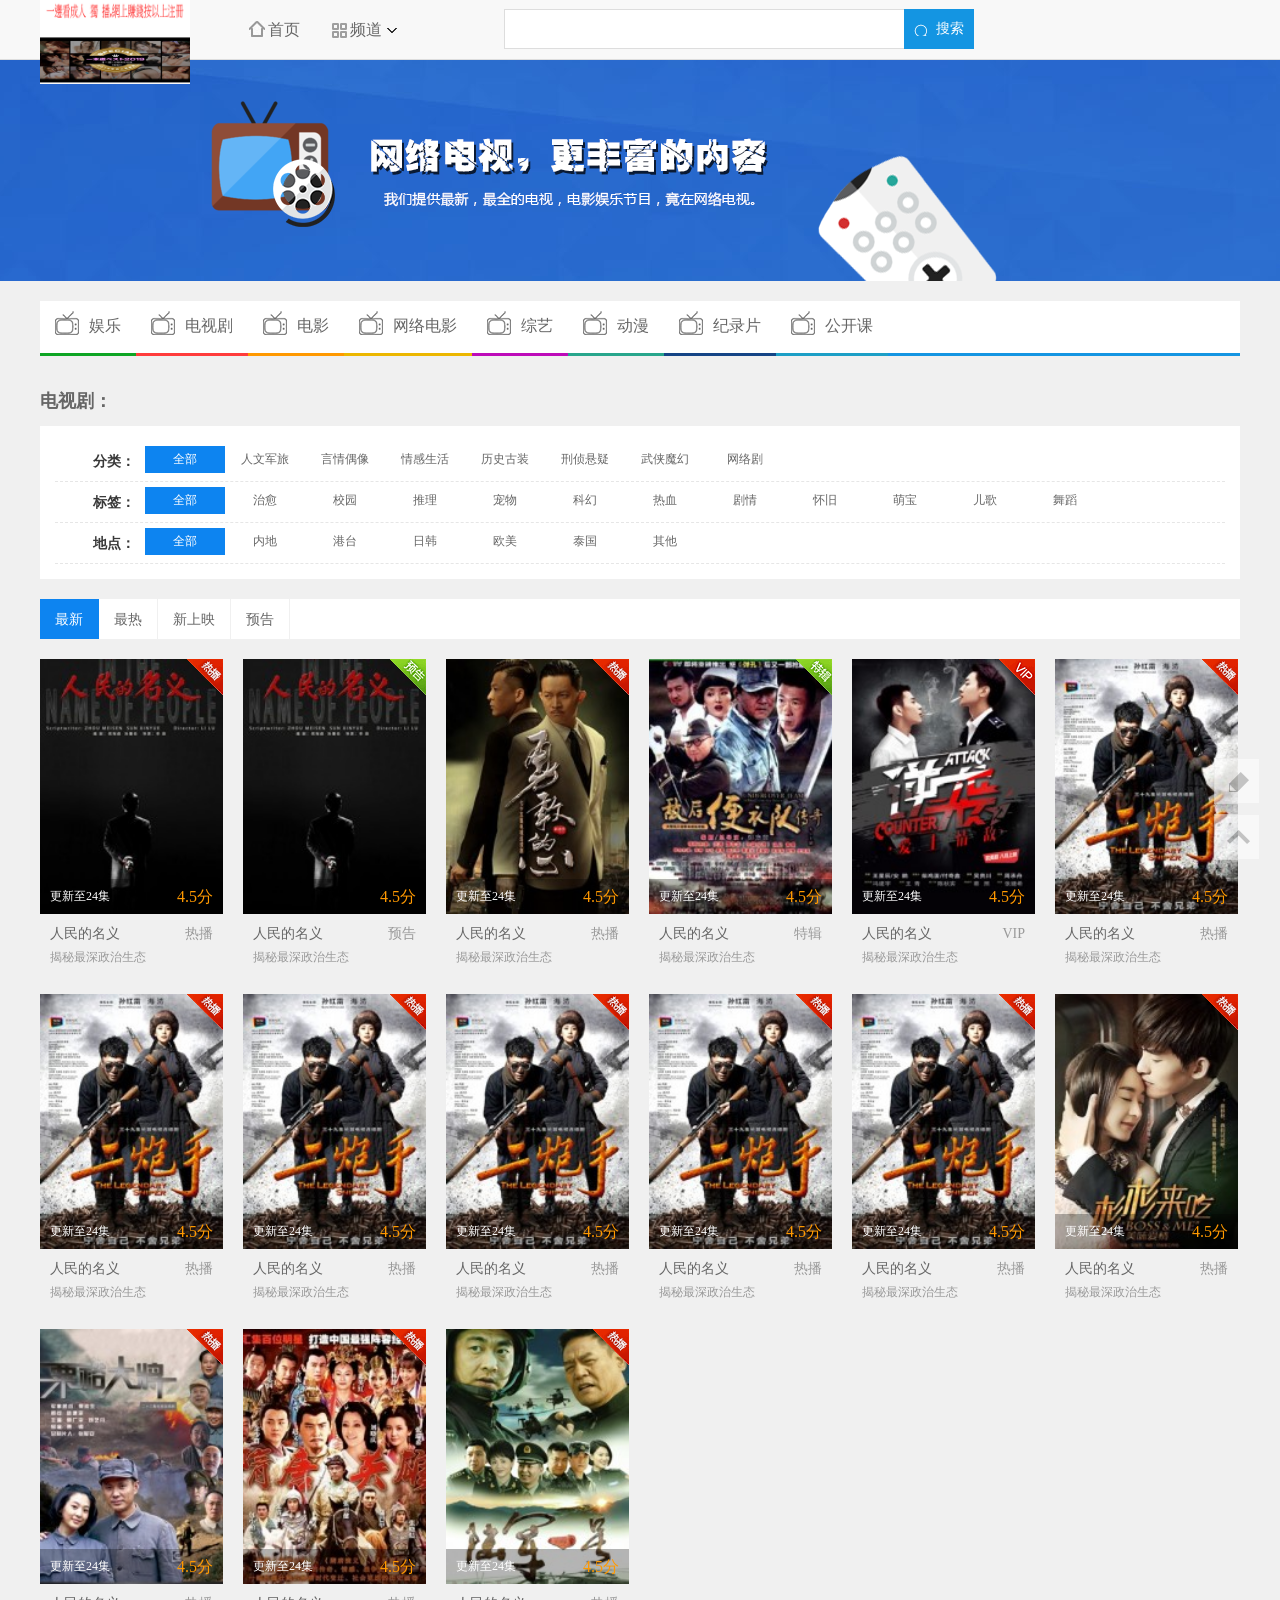
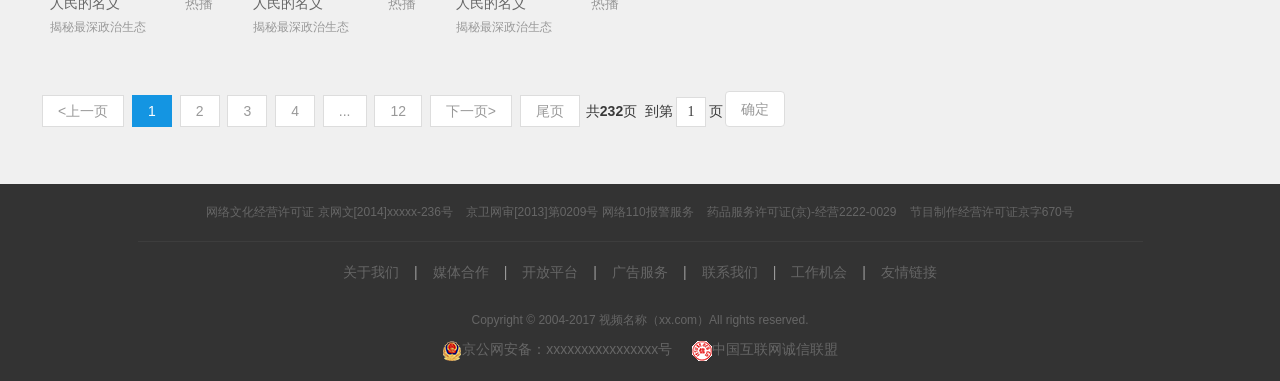
<file: list_page.html>
<!DOCTYPE html PUBLIC "-//W3C//DTD XHTML 1.0 Transitional//EN" "http://www.w3.org/TR/xhtml1/DTD/xhtml1-transitional.dtd">
<html xmlns="http://www.w3.org/1999/xhtml">
<head>
<meta http-equiv="Content-Type" content="text/html; charset=utf-8" />
<meta name="viewport" content="width=device-width, initial-scale=1">
<link href="css/bootstrap.css" rel="stylesheet" type="text/css" />
<link href="css/common.css" rel="stylesheet" type="text/css" />
<script src="js/jquery-1.9.1.min.js" type="text/javascript"></script>
<script src="js/jquery.SuperSlide.2.1.1.js" type="text/javascript"></script>
<script src="js/bootstrap.min.js" type="text/javascript"></script>
<script src="js/common.js" type="text/javascript"></script>
<title>列表页</title>
</head>

<body class="background_color ">
<div id="header_top">
<div class="page_header">
 <div class="header_style">
  <div class="clearfix">
    <a href="#" class="logo_style"><img src="images/logo.png"  width="150px"/></a>
    <ul class="nav_list">
     <li class="nav_link"><a href="#" class="Channel_name"><i class="i icon_home"></i>首页</a></li>
     <li class="nav_link Channel_link">
     <a href="javascript:" class="Channel_name"><i class="i icon_nav"></i>频道<i class="i i_arw2"></i></a>
     <div class="Channel_nav_list">
        <ul class=" clearfix">
   <li class="Channel_color"><a href="#" ><i class="icon_TV"></i>娱乐</a></li>
   <li class="Channel_color split_line"><a href="#" ><i class="icon_TV"></i>电视剧</a></li>
   <li class="Channel_color split_line"><a href="#"><i class="icon_TV"></i>电影</a></li>
   <li class="Channel_color split_line"><a href="#" ><i class="icon_TV"></i>网络电影</a></li>
   <li class="Channel_color split_line"><a href="#" ><i class="icon_TV"></i>综艺</a></li>
   <li class="Channel_color split_line"><a href="#" ><i class="icon_TV"></i>动漫</a></li>
   <li class="Channel_color split_line"><a href="#" ><i class="icon_TV"></i>纪录片</a></li>
   <li class="Channel_color split_line"><a href="#" ><i class="icon_TV"></i>公开课</a></li>
   <li class="Channel_color split_line"><a href="#" ><i class="icon_TV"></i>公开课</a></li>
   <li class="Channel_color split_line"><a href="#" ><i class="icon_TV"></i>公开课</a></li>
  </ul>
     </div>
     </li>
    </ul>
    <div class="search_style">
      <input name="" type="text"  class="search"/><button name="" type="button" class="button_submit" onclick="submit_btn()"><i class="icon_search"></i>搜索</button>
   </div>
  </div>
 </div>
</div>
<!--图片-->
<div style=" background:url(images/bg_b1.png) center repeat; height:221px;"></div>
</div>
<!---->
<div class="page_style">
<div class=" clearfix">
<!--栏目-->
 <div class="home_Column_style">
 <div class="Column_list clearfix navigation_list">
  <ul class="">
   <li class="Channel_name1"><a href="#"><i class="icon_TV"></i>娱乐</a></li>
   <li class="Channel_name2"><a href="#"><i class="icon_TV"></i>电视剧</a></li>
   <li class="Channel_name3"><a href="#"><i class="icon_TV"></i>电影</a></li>
   <li class="Channel_name4"><a href="#"><i class="icon_TV"></i>网络电影</a></li>
   <li class="Channel_name5"><a href="#"><i class="icon_TV"></i>综艺</a></li>
   <li class="Channel_name6"><a href="#"><i class="icon_TV"></i>动漫</a></li>
   <li class="Channel_name7"><a href="#"><i class="icon_TV"></i>纪录片</a></li>
   <li class="Channel_name8"><a href="#"><i class="icon_TV"></i>公开课</a></li>
  </ul>
  </div>
  <!--栏目-->
  <div class="Column_list navigation" style="display: none;">
  <a href="#" class="w_logo"><img src="images/logo.png" width="100%"></a>
   <div class="navigatio_name">
     <a href="javascript:" class="mouse-enter"><i class="icon_navigatio"></i>导航</a>
     <div class="navigatio_nav">
     <ul class=" clearfix">
   <li class="Channel_name1"><a href="#"><i class="icon_TV"></i>娱乐</a></li>
   <li class="Channel_name2"><a href="#"><i class="icon_TV"></i>电视剧</a></li>
   <li class="Channel_name3"><a href="#"><i class="icon_TV"></i>电影</a></li>
   <li class="Channel_name4"><a href="#"><i class="icon_TV"></i>网络电影</a></li>
   <li class="Channel_name5"><a href="#"><i class="icon_TV"></i>综艺</a></li>
   <li class="Channel_name6"><a href="#"><i class="icon_TV"></i>动漫</a></li>
   <li class="Channel_name7"><a href="#"><i class="icon_TV"></i>纪录片</a></li>
   <li class="Channel_name5"><a href="#"><i class="icon_TV"></i>公开课</a></li>
   <li class="Channel_name8"><a href="#"><i class="icon_TV"></i>公开课</a></li>
   <li class="Channel_name3"><a href="#"><i class="icon_TV"></i>公开课</a></li>
  </ul>
     </div>
     
   </div>
   <div class="Video_search">
     <input name="" type="text" class="search"><button name="" type="button" class=" btn-success button_submit"><i class="icon_search"></i>搜索</button>
  </div>
  </div>
 </div>
</div>
<!--筛选-->
<div class="filter_style">
 <div class="selectNumberScreen">
 <div class="hasBeenSelected">
		<dl>
			<dt>电视剧：</dt>
			<dd style="display:none" class="clearDd">
				<div class="clearList"></div>
				<div style="display:none;" class="eliminateCriteria">清除筛选条件</div>
			</dd>
		</dl>
	</div>
	<div id="selectList" class="screenBox screenBackground">
     <dl class="listIndex" attr="terminal_brand_s">
      <dt class="l_f">分类：</dt>
      <dd><a href="javascript:void(0)" values2="" values1="" attrval="全部" class="selected">全部</a>
      <a href="javascript:void(0)" values2="" values1="" attrval="人文军旅">人文军旅</a>
      <a href="javascript:void(0)" values2="" values1="" attrval="言情偶像">言情偶像</a>
      <a href="javascript:void(0)" values2="" values1="" attrval="情感生活">情感生活</a>
      <a href="javascript:void(0)" values2="" values1="" attrval="历史古装">历史古装</a>
      <a href="javascript:void(0)" values2="" values1="" attrval="刑侦悬疑">刑侦悬疑</a>
      <a href="javascript:void(0)" values2="" values1="" attrval="武侠魔幻">武侠魔幻</a>
      <a href="javascript:void(0)" values2="" values1="" attrval="网络剧">网络剧</a></dd>
     </dl>
     <dl class="listIndex" attr="terminal_os_s">
	   <dt class="l_f">标签：</dt>
	  <dd>
      <a href="javascript:void(0)" values2="" values1="" attrval="全部" class="selected">全部</a>
      <a href="javascript:void(0)" values2="" values1="" attrval="治愈">治愈</a> 
      <a href="javascript:void(0)" values2="" values1="" attrval="校园">校园</a> 
      <a href="javascript:void(0)" values2="" values1="" attrval="推理">推理</a>
      <a href="javascript:void(0)" values2="" values1="" attrval="宠物">宠物</a>
      <a href="javascript:void(0)" values2="" values1="" attrval="科幻">科幻</a>
      <a href="javascript:void(0)" values2="" values1="" attrval="热血">热血</a>
      <a href="javascript:void(0)" values2="" values1="" attrval="剧情">剧情</a>
      <a href="javascript:void(0)" values2="" values1="" attrval="怀旧">怀旧</a>
      <a href="javascript:void(0)" values2="" values1="" attrval="萌宝">萌宝</a>
      <a href="javascript:void(0)" values2="" values1="" attrval="儿歌">儿歌</a>
      <a href="javascript:void(0)" values2="" values1="" attrval="舞蹈">舞蹈</a>
     </dd>
	</dl>
    <dl class="listIndex" attr="terminal_os_s">
			<dt class="l_f">地点：</dt>
			<dd>
            <a href="javascript:void(0)" values2="" values1="" attrval="全部" class="selected">全部</a>
            <a href="javascript:void(0)" values2="" values1="" attrval="内地">内地</a>
            <a href="javascript:void(0)" values2="" values1="" attrval="港台">港台</a>
            <a href="javascript:void(0)" values2="" values1="" attrval="日韩">日韩</a>
            <a href="javascript:void(0)" values2="" values1="" attrval="日韩">欧美</a>
            <a href="javascript:void(0)" values2="" values1="" attrval="日韩">泰国</a>
            <a href="javascript:void(0)" values2="" values1="" attrval="日韩">其他</a>
			</dd>
		</dl>
   </div> 
 </div>
 <!---->
 <div class="container_style ">
 <div class="tab_box" id="sort_btn_wrap">
  <a href="javascript:" class="hover">最新</a>
  <a href="javascript:">最热</a>
  <a href="javascript:">新上映</a>
  <a href="javascript:">预告</a>
  </div>
 </div>
</div>
<!--列表展示-->
<div class="movielist" id="movie_list">
  <ul class="clearfix">
    <li class="movie_theme">
     <i class="icon_b rb_ico"></i>
    <a href="select.html" class="movie_img">
     <img src="video/d1.jpg"  width="183px;"/>
     <span class="v_title">
      <em>更新至24集</em><i class="fraction">4.5分</i>
     </span>
    </a>
    <div class="movie_title">
      <p class="movie_name"><a href="#" class="name">人民的名义</a><span class="status">热播</span></p>
      <p class="Description">揭秘最深政治生态</p>
     </div>
    </li>
     <li class="movie_theme">
     <i class="icon_b yg_ico"></i>
    <a href="select.html" class="movie_img">
     <img src="video/d1.jpg"  width="183px;"/>
     <span class="v_title">
      <em></em><i class="fraction">4.5分</i>
     </span>
    </a>
    <div class="movie_title">
      <p class="movie_name"><a href="#" class="name">人民的名义</a><span class="status">预告</span></p>
      <p class="Description">揭秘最深政治生态</p>
     </div>
    </li>
     <li class="movie_theme">
     <i class="icon_b rb_ico"></i>
    <a href="#" class="movie_img">
     <img src="video/d5.jpg"  width="183px;"/>
     <span class="v_title">
      <em>更新至24集</em><i class="fraction">4.5分</i>
     </span>
    </a>
    <div class="movie_title">
      <p class="movie_name"><a href="#" class="name">人民的名义</a><span class="status">热播</span></p>
      <p class="Description">揭秘最深政治生态</p>
     </div>
    </li>
     <li class="movie_theme">
     <i class="icon_b tj_ico"></i>
    <a href="#" class="movie_img">
     <img src="video/d2.jpg"  width="183px;"/>
     <span class="v_title">
      <em>更新至24集</em><i class="fraction">4.5分</i>
     </span>
    </a>
    <div class="movie_title">
      <p class="movie_name"><a href="#" class="name">人民的名义</a><span class="status">特辑</span></p>
      <p class="Description">揭秘最深政治生态</p>
     </div>
    </li>
     <li class="movie_theme">
     <i class="icon_b vip_ico"></i>
    <a href="#" class="movie_img">
     <img src="video/d3.jpg"  width="183px;"/>
     <span class="v_title">
      <em>更新至24集</em><i class="fraction">4.5分</i>
     </span>
    </a>
    <div class="movie_title">
      <p class="movie_name"><a href="#" class="name">人民的名义</a><span class="status">VIP</span></p>
      <p class="Description">揭秘最深政治生态</p>
     </div>
    </li>
     <li class="movie_theme">
     <i class="icon_b rb_ico"></i>
    <a href="#" class="movie_img">
     <img src="video/d4.jpg"  width="183px;"/>
     <span class="v_title">
      <em>更新至24集</em><i class="fraction">4.5分</i>
     </span>
    </a>
    <div class="movie_title">
      <p class="movie_name"><a href="#" class="name">人民的名义</a><span class="status">热播</span></p>
      <p class="Description">揭秘最深政治生态</p>
     </div>
    </li>
     </li>
     <li class="movie_theme">
     <i class="icon_b rb_ico"></i>
    <a href="#" class="movie_img">
     <img src="video/d4.jpg"  width="183px;"/>
     <span class="v_title">
      <em>更新至24集</em><i class="fraction">4.5分</i>
     </span>
    </a>
    <div class="movie_title">
      <p class="movie_name"><a href="#" class="name">人民的名义</a><span class="status">热播</span></p>
      <p class="Description">揭秘最深政治生态</p>
     </div>
    </li>
     </li>
     <li class="movie_theme">
     <i class="icon_b rb_ico"></i>
    <a href="#" class="movie_img">
     <img src="video/d4.jpg"  width="183px;"/>
     <span class="v_title">
      <em>更新至24集</em><i class="fraction">4.5分</i>
     </span>
    </a>
    <div class="movie_title">
      <p class="movie_name"><a href="#" class="name">人民的名义</a><span class="status">热播</span></p>
      <p class="Description">揭秘最深政治生态</p>
     </div>
    </li>
     </li>
     <li class="movie_theme">
     <i class="icon_b rb_ico"></i>
    <a href="#" class="movie_img">
     <img src="video/d4.jpg"  width="183px;"/>
     <span class="v_title">
      <em>更新至24集</em><i class="fraction">4.5分</i>
     </span>
    </a>
    <div class="movie_title">
      <p class="movie_name"><a href="#" class="name">人民的名义</a><span class="status">热播</span></p>
      <p class="Description">揭秘最深政治生态</p>
     </div>
    </li>
     </li>
     <li class="movie_theme">
     <i class="icon_b rb_ico"></i>
    <a href="#" class="movie_img">
     <img src="video/d4.jpg"  width="183px;"/>
     <span class="v_title">
      <em>更新至24集</em><i class="fraction">4.5分</i>
     </span>
    </a>
    <div class="movie_title">
      <p class="movie_name"><a href="#" class="name">人民的名义</a><span class="status">热播</span></p>
      <p class="Description">揭秘最深政治生态</p>
     </div>
    </li>
     </li>
     <li class="movie_theme">
     <i class="icon_b rb_ico"></i>
    <a href="#" class="movie_img">
     <img src="video/d4.jpg"  width="183px;"/>
     <span class="v_title">
      <em>更新至24集</em><i class="fraction">4.5分</i>
     </span>
    </a>
    <div class="movie_title">
      <p class="movie_name"><a href="#" class="name">人民的名义</a><span class="status">热播</span></p>
      <p class="Description">揭秘最深政治生态</p>
     </div>
    </li>
     </li>
     <li class="movie_theme">
     <i class="icon_b rb_ico"></i>
    <a href="#" class="movie_img">
     <img src="video/d9.jpg"  width="183px;"/>
     <span class="v_title">
      <em>更新至24集</em><i class="fraction">4.5分</i>
     </span>
    </a>
    <div class="movie_title">
      <p class="movie_name"><a href="#" class="name">人民的名义</a><span class="status">热播</span></p>
      <p class="Description">揭秘最深政治生态</p>
     </div>
    </li>
     </li>
     <li class="movie_theme">
     <i class="icon_b rb_ico"></i>
    <a href="#" class="movie_img">
     <img src="video/d8.jpg"  width="183px;"/>
     <span class="v_title">
      <em>更新至24集</em><i class="fraction">4.5分</i>
     </span>
    </a>
    <div class="movie_title">
      <p class="movie_name"><a href="#" class="name">人民的名义</a><span class="status">热播</span></p>
      <p class="Description">揭秘最深政治生态</p>
     </div>
    </li>
     </li>
     <li class="movie_theme">
     <i class="icon_b rb_ico"></i>
    <a href="#" class="movie_img">
     <img src="video/d7.jpg"  width="183px;"/>
     <span class="v_title">
      <em>更新至24集</em><i class="fraction">4.5分</i>
     </span>
    </a>
    <div class="movie_title">
      <p class="movie_name"><a href="#" class="name">人民的名义</a><span class="status">热播</span></p>
      <p class="Description">揭秘最深政治生态</p>
     </div>
    </li>
     </li>
     <li class="movie_theme">
     <i class="icon_b rb_ico"></i>
    <a href="#" class="movie_img">
     <img src="video/d6.jpg"  width="183px;"/>
     <span class="v_title">
      <em>更新至24集</em><i class="fraction">4.5分</i>
     </span>
    </a>
    <div class="movie_title">
      <p class="movie_name"><a href="#" class="name">人民的名义</a><span class="status">热播</span></p>
      <p class="Description">揭秘最深政治生态</p>
     </div>
    </li>
  </ul>
  <!--分页样式-->
   <div class="Paging">
     <a href="#" class="pn-prev disabled">&lt;上一页</a>
	 <a href="#" class="on">1</a>
	 <a href="#">2</a>
	 <a href="#">3</a>
	 <a href="#">4</a>
     <a href="#">...</a>
     <a href="#">12</a>
	 <a href="#">下一页&gt;</a>
	 <a href="#">尾页</a>
	<span class="p-skip"><em>共<b>232</b>页&nbsp;&nbsp;到第</em><input id="page_jump_num" value="1" onkeydown="javascript:if(event.keyCode==13){page_jump();return false;}" class="input-txt"><em>页</em><a href="javascript:page_jump();" class="btn btn-default">确定</a></span>
   </div>
  
</div>
</div>
<!--底部样式-->
<div class="footer_style">
<div class="footer">
 <div class="copys copys-list clearfix">
   <a href="#">网络文化经营许可证 京网文[2014]xxxxx-236号</a>
   <a href="#">京卫网审[2013]第0209号 网络110报警服务</a>
   <a href="#">药品服务许可证(京)-经营2222-0029</a>
  <a href="#">节目制作经营许可证京字670号</a>
 </div>
<div class="link_name">
<a href="#">关于我们</a>|<a href="#">媒体合作</a>|<a href="#">开放平台</a>|<a href="#">广告服务</a>|<a href="#">联系我们</a>|<a href="#">工作机会</a>|<a href="#">友情链接</a></div>
<div class="Copyright">Copyright © 2004-2017 视频名称（xx.com）All rights reserved.</div>
<div class="align clearfix">
 <a href="#"><img src="images/ghs.png" />京公网安备：xxxxxxxxxxxxxxxx号</a> &nbsp;&nbsp;&nbsp;
 <a href="#"><img src="images/xy.png" />中国互联网诚信联盟</a>
</div>
</div>

</div>
<!-- 代码 开始 -->
<div class="go-top dn" id="go-top">
    
    <a href="zhuce.html" target="_blank" class="feedback"></a>
    <a href="javascript:;" class="go"></a>
</div>
</body>
</html>
<script>
 /****************************************/
var dlNum  =$("#selectList").find("dl");
for (i = 0; i < dlNum.length; i++) {
	$(".hasBeenSelected .clearList").append("<div class=\"selectedInfor selectedShow\" style=\"display:none\"><label></label><em></em></div>");
}
var refresh = "true";
$(".listIndex a ").bind("click",function(){
	var text =$(this).text();
	var selectedShow = $(".selectedShow");
	var textTypeIndex =$(this).parents("dl").index();
	var textType =$(this).parent("dd").siblings("dt").text();
	index = textTypeIndex -(2);
	$(".clearDd").show();
	$(".selectedShow").eq(index).show();
	$(this).addClass("selected").siblings().removeClass("selected");
	selectedShow.eq(index).find("span").text(textType);
	selectedShow.eq(index).find("label").text(text);
	var show = $(".selectedShow").length - $(".selectedShow:hidden").length;
	if (show > 1) {
		$(".eliminateCriteria").show();
	}
   
});
$(".selectedShow em").bind("click",function(){
	$(this).parents(".selectedShow").hide();
	var textTypeIndex =$(this).parents(".selectedShow").index();
	index = textTypeIndex;
	$(".listIndex").eq(index).find("a").removeClass("selected");
	
	if($(".listIndex .selected").length < 2){
		$(".eliminateCriteria").hide();
	}
});

$(".eliminateCriteria").bind("click",function(){
	$(".selectedShow").hide();
	$(this).hide();
	$(".listIndex a ").removeClass("selected");
}); 
/*********搜索*********/
function submit_btn(){
	 $(".search_style input[type$='text']").each(function(n){
		  if($(this).val()=="")
          {
               
			   layer.alert("搜索框不能为空！",{
                title: '提示框',				
				icon:0,								
          }); 		    
            return false;            
          } 
		 else{
			 location.href="search_page.html";
			 
			 }
		 })		
}
</script>
</file>
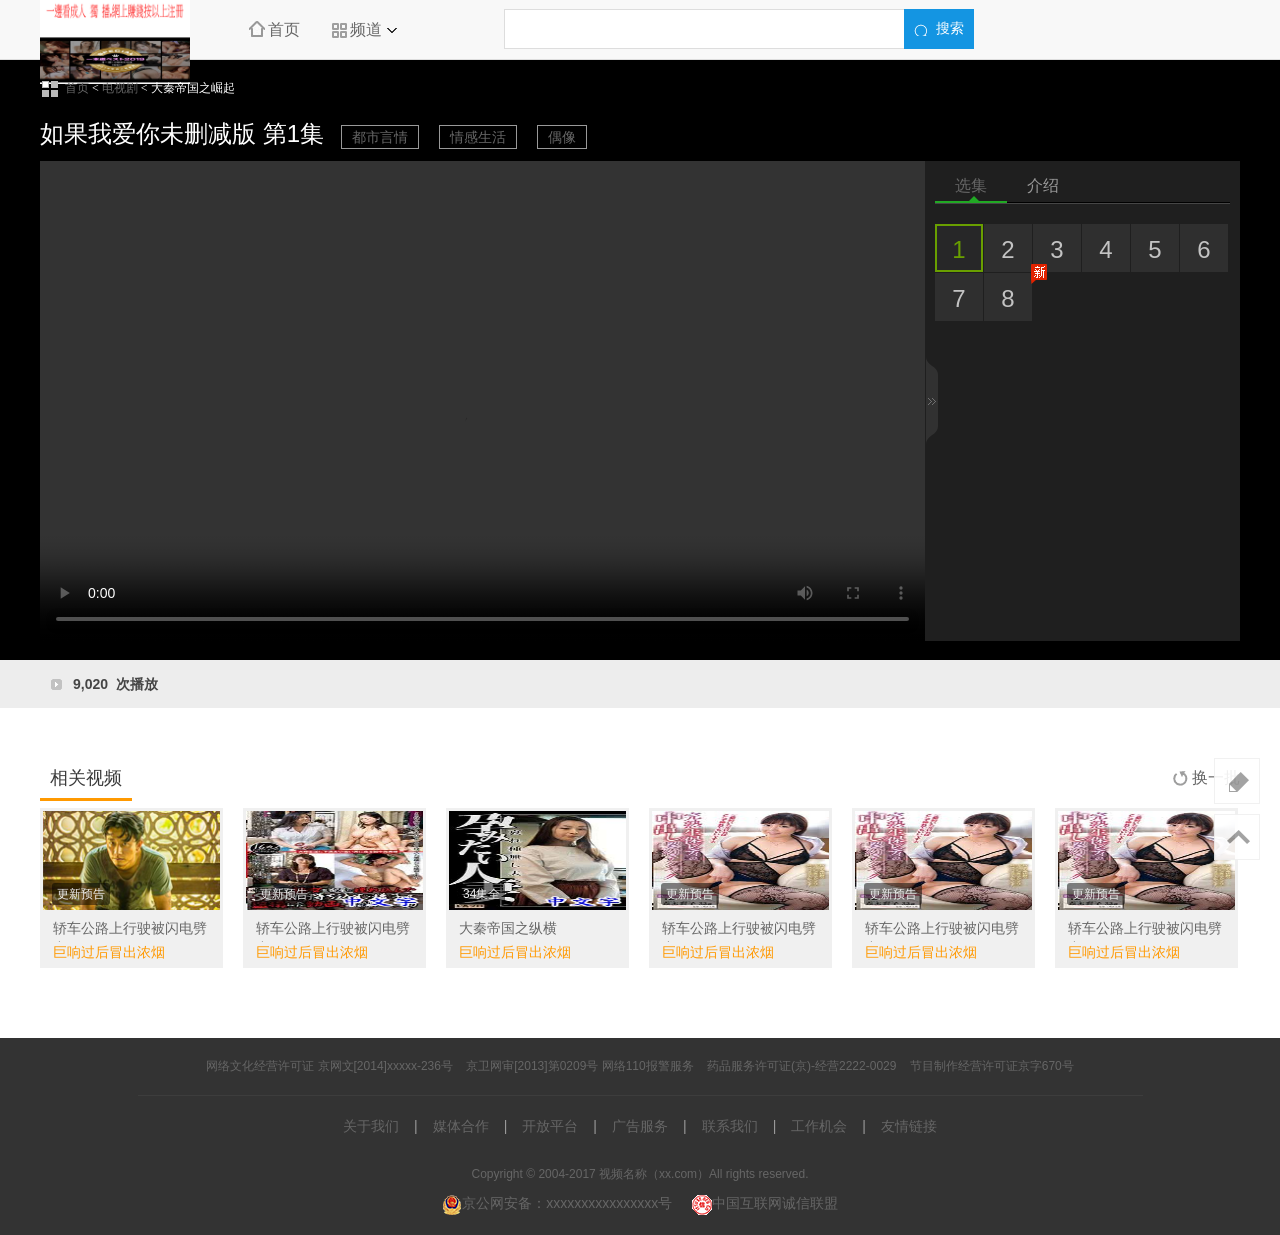
<file: playback_page.html>
<!DOCTYPE html>
<html>
<head>
<meta http-equiv="Content-Type" content="text/html; charset=utf-8" />
<meta name="viewport" content="width=device-width, initial-scale=1">
<link href="css/bootstrap.css" rel="stylesheet" type="text/css" />
<link href="css/common.css" rel="stylesheet" type="text/css" />
<script src="js/jquery-1.9.1.min.js" type="text/javascript"></script>
<script src="js/jquery.SuperSlide.2.1.1.js" type="text/javascript"></script>
<script src="js/bootstrap.min.js" type="text/javascript"></script>
<script src="js/common.js" type="text/javascript"></script>
<script src="js/layer/layer.js" type="text/javascript"></script>
<script src="js/offlights.js" type="text/javascript"></script>
<script src="js/jquery.nicescroll.js " type="text/javascript"></script>
<title>详细介绍</title>
</head>

<body>
<div id="header_top">
<div class="page_header">
 <div class="header_style">
  <div class="clearfix">
    <a href="#" class="logo_style"><img src="images/logo.png"  width="150px"/></a>
    <ul class="nav_list">
     <li class="nav_link"><a href="index.html" class="Channel_name"><i class="i icon_home"></i>首页</a></li>
     <li class="nav_link Channel_link">
     <a href="javascript:" class="Channel_name"><i class="i icon_nav"></i>频道<i class="i i_arw2"></i></a>
     <div class="Channel_nav_list">
        <ul class=" clearfix">
   <li class="Channel_color"><a href="list_page.html" ><i class="icon_TV"></i>电视剧</a></li>
   <li class="Channel_color split_line"><a href="#" ><i class="icon_TV"></i>体育</a></li>
   <li class="Channel_color split_line"><a href="#"><i class="icon_TV"></i>电影</a></li>
   <li class="Channel_color split_line"><a href="#" ><i class="icon_TV"></i>网络电影</a></li>
   <li class="Channel_color split_line"><a href="#" ><i class="icon_TV"></i>综艺</a></li>
   <li class="Channel_color split_line"><a href="#" ><i class="icon_TV"></i>动漫</a></li>
   <li class="Channel_color split_line"><a href="#" ><i class="icon_TV"></i>纪录片</a></li>
   <li class="Channel_color split_line"><a href="#" ><i class="icon_TV"></i>公开课</a></li>
  </ul>
     </div>
     </li>
    </ul>
    <div class="search_style">
      <input name="" type="text"  class="search"/><button name="" type="button" class="button_submit" onclick="submit_btn()"><i class="icon_search"></i>搜索</button>
   </div>
  </div>
 </div>
</div>
<!--视频播放-->
<div class="Video_playback_style">
<div class="page_style clearfix">
 <!--面包屑-->
 <div class="Location_link">
  <em></em><a href="index.html">首页</a>  &lt;   <a href="list_page.html">电视剧</a> &lt; <span>大秦帝国之崛起</span> 
 </div>
 <!---->
 <div class="Video_playback">
  <div class="playback_title">如果我爱你未删减版 第1集 <span class="label_name"><a href="#">都市言情</a></span><span class="label_name"><a href="#">情感生活</a></span><span class="label_name"><a href="#">偶像</a></span></div>
  <div class="page_style clearfix" id="videoArea">
  <div id="a1" class="videoArea"></div>

  <div id="playerlist_style"> 
  <div id="a2" class="listcontrol-btn close_btn" title="收起列表"><i class="site-icons-play icon-listcontrol-right"></i></div>
  <div id="a3" class="show_btn" title="展开列表"><div class="listcontrol-pack-con"><i class="site-icons-play icon-listcontrol-left"></i>展开列表</div></div>
   <div class="listcontrol_content">
   <div id="playerlist">
    <div class="hd"><ul><li>选集<i class="jt"></i></li><li>介绍<i class="jt"></i></li></ul></div>
    <div class="bd" id="videomenu_style">
     <ul class="Episodes_list clearfix">
      <li id="vli_0" onclick="playvideo(0)" class="volume selected"><a href="javascript:void(0);" title="如果我爱你未删减版" rseat="sht_1">1</a></li>
      <li id="vli_1" onclick="playvideo(1)" class="volume"><a href="javascript:void(0);" title="如果我爱你未删减版" rseat="sht_1">2</a></li>
      <li id="vli_2" onclick="playvideo(2)" class="volume"><a href="javascript:void(0);" title="如果我爱你未删减版" rseat="sht_1">3</a></li>
      <li id="vli_3" onclick="playvideo(3)" class="volume"><a href="javascript:void(0);" title="如果我爱你未删减版" rseat="sht_1">4</a></li>
      <li id="vli_4" onclick="playvideo(4)" class="volume"><a href="javascript:void(0);" title="如果我爱你未删减版" rseat="sht_1">5</a></li>
      <li id="vli_5" onclick="playvideo(5)" class="volume"><a href="javascript:void(0);" title="如果我爱你未删减版" rseat="sht_1">6</a></li>
      <li id="vli_6" onclick="playvideo(6)" class="volume"><a href="javascript:void(0);" title="如果我爱你未删减版" rseat="sht_1">7</a></li>
      <li id="vli_7" onclick="playvideo(7)" class="volume"><a href="javascript:void(0);" title="如果我爱你未删减版" rseat="sht_1">8<em class="icon_b icon_xin"></em></a></li>
     </ul>
     <ul>
      <li class="clearfix marginq">
      <div class="l_f information_img"><img src="video/d9.jpg"></div>
      <div class="r_f play_information_b ">
       <dl>
        <dt>如果我爱你未删减版</dt>
        <dd class="mt10 clearfix"><label>地区：</label><span class="l_f"><a href="#">内地</a></span></dd>
        <dd class="mt10 clearfix"><label>类型：</label><span class="l_f"><a href="#">情感生活</a></span></dd>
        <dd class="mt10 clearfix"><label>导演：</label><span class="l_f"><a href="#">沈航</a></span></dd>
        <dd class="mt10 clearfix"><label>主演：</label><span class="l_f"><a href="#">王茜华</a><a href="#">沈航</a><a href="#"> 陈思斯</a><a href="#"> 陈思斯</a></span></dd>
       </dl>
      </div>
      </li>
      <li class="marginq jieshao"><label>简介：</label>沈航执导，由王茜华、沈航等主演的都市情感剧。该剧讲述了单亲母亲黄大妮独自拉扯五个儿子，跨越30年风风雨雨的亲情故事。</li>
     </ul>
    </div>
    </div>
    <script>jQuery("#playerlist").slide({delayTime:0});</script>
   </div>
  </div>
  </div>
 </div>
</div>
</div>
<!---->
<div class="play_video_b">
 <div class="page_style">
 <div class="l_f  frequency" id="play_vod_hits"><em class="icon_tup"></em><i>9,020</i>次播放</div>
 </div>
</div>
<div class="page_style">
 <!--相关视频-->
 <div class="Related_content">
    <div class="Related_title"><span>相关视频</span> <a href="javascript:" class="change_link"><i class="icon_change"></i>换一批</a></div>
    <div class="list_v_content ">
     <ul class="Notice_list">
      <li class="first_content bg">
       <a href="#" class="pic " target="_blank">
        <img src="video/14.jpg" width="100%">
        <span class="first_bg"><i class="icon_bf"></i></span>
       </a>
       <a target="_blank" href="#" class="bq">更新预告</a>
       <div class="tc">
        <p class="tit">
        <a target="_blank" href="#">轿车公路上行驶被闪电劈中</a></p>
        <p class="des">巨响过后冒出浓烟</p>
       </div>
      </li>
       <li class="first_content bg">
       <a href="#" class="pic " target="_blank">
        <img src="video/4.jpg" width="100%">
        <span class="first_bg"><i class="icon_bf"></i></span>
       </a>
       <a target="_blank" href="#" class="bq">更新预告</a>
       <div class="tc">
        <p class="tit">
        <a target="_blank" href="#">轿车公路上行驶被闪电劈中</a></p>
        <p class="des">巨响过后冒出浓烟</p>
       </div>
      </li>
       <li class="first_content bg">
       <a href="#" class="pic " target="_blank">
        <img src="video/3.jpg" width="100%">
        <span class="first_bg"><i class="icon_bf"></i></span>
       </a>
       <a target="_blank" href="#" class="bq">34集全</a>
       <div class="tc">
        <p class="tit">
        <a target="_blank" href="#">大秦帝国之纵横</a></p>
        <p class="des">巨响过后冒出浓烟</p>
       </div>
      </li>
       <li class="first_content bg">
       <a href="#" class="pic " target="_blank">
        <img src="video/5.jpg" width="100%">
        <span class="first_bg"><i class="icon_bf"></i></span>
       </a>
       <a target="_blank" href="#" class="bq">更新预告</a>
       <div class="tc">
        <p class="tit">
        <a target="_blank" href="#">轿车公路上行驶被闪电劈中</a></p>
        <p class="des">巨响过后冒出浓烟</p>
       </div>
      </li>
       <li class="first_content bg">
       <a href="#" class="pic " target="_blank">
        <img src="video/5.jpg" width="100%">
        <span class="first_bg"><i class="icon_bf"></i></span>
       </a>
       <a target="_blank" href="#" class="bq">更新预告</a>
       <div class="tc">
        <p class="tit">
        <a target="_blank" href="#">轿车公路上行驶被闪电劈中</a></p>
        <p class="des">巨响过后冒出浓烟</p>
       </div>
      </li>
       <li class="first_content bg">
       <a href="#" class="pic " target="_blank">
        <img src="video/5.jpg" width="100%">
        <span class="first_bg"><i class="icon_bf"></i></span>
       </a>
       <a target="_blank" href="#" class="bq">更新预告</a>
       <div class="tc">
        <p class="tit">
        <a target="_blank" href="#">轿车公路上行驶被闪电劈中</a></p>
        <p class="des">巨响过后冒出浓烟</p>
       </div>
      </li>
     </ul>
    </div>
   </div>
</div>
<!--底部样式-->
<div class="footer_style">
<div class="footer">
 <div class="copys copys-list clearfix">
   <a href="#">网络文化经营许可证 京网文[2014]xxxxx-236号</a>
   <a href="#">京卫网审[2013]第0209号 网络110报警服务</a>
   <a href="#">药品服务许可证(京)-经营2222-0029</a>
  <a href="#">节目制作经营许可证京字670号</a>
 </div>
<div class="link_name">
<a href="#">关于我们</a>|<a href="#">媒体合作</a>|<a href="#">开放平台</a>|<a href="#">广告服务</a>|<a href="#">联系我们</a>|<a href="#">工作机会</a>|<a href="#">友情链接</a></div>
<div class="Copyright">Copyright © 2004-2017 视频名称（xx.com）All rights reserved.</div>
<div class="align clearfix">
 <a href="#"><img src="images/ghs.png" />京公网安备：xxxxxxxxxxxxxxxx号</a> &nbsp;&nbsp;&nbsp;
 <a href="#"><img src="images/xy.png" />中国互联网诚信联盟</a>
</div>
</div>

</div>
<!-- 代码 开始 -->
<div class="go-top dn" id="go-top">
    
    <a href="zhuce.html" target="_blank" class="feedback"></a>
    <a href="javascript:;" class="go"></a>
</div>
</body>
</html> 
<script type="text/javascript" src="js/ckplayer/ckplayer.js" charset="utf-8"></script>
 <script>
 $(".bd").niceScroll({  
	cursorcolor:"#888888",  
	cursoropacitymax:1,  
	touchbehavior:false,  
	cursorwidth:"5px",  
	cursorborder:"0",  
	cursorborderradius:"5px"  
});
    function playerstop() {
            setTimeend();
        }
        function setTimeend() {//获取下一部视频的播放ID
            nowD++;
            if (nowD >= videoarr.length ) {
                nowD = 0;
            }
            playvideo(nowD);
        }
        var nowD = 0;//目前播放的视频的编号(在数组里的编号)
        var frontTime = false;//前置广告倒计时是否在运行中
        var frontHtime = false;//后置广告是否在进行中
        var videoarr = new Array();//新建一个数组来存flash端视频地址，添加方法就像下面一样
        videoarr.push('http://player.video.qiyi.com/2e97d0a59f6278c62046517b4f2f6728/0/2715/v_19rraev46g.swf-albumId=205153601-tvId=637184900-isPurchase=0-cnId=2');
        videoarr.push('http://movie.ks.js.cn/flv/2012/02/6-1.flv');
        videoarr.push('http://movie.ks.js.cn/flv/2011/11/8-1.flv');
        videoarr.push('http://movie.ks.js.cn/flv/2014/04/24-2.flv');
        var html5arr = new Array();//新建一个数组来保存HTML5端用到的视频地址，注意，因为本演示只有一种mp4文件，所以html5下所有用到的视频地址都是相同的，请见谅，另外，该数组是一个二维数组
        html5arr.push(['http://player.video.qiyi.com/2e97d0a59f6278c62046517b4f2f6728/0/2715/v_19rraev46g.swf-albumId=205153601-tvId=637184900-isPurchase=0-cnId=2']);
        html5arr.push(['http://movie.ks.js.cn/flv/other/1_0.mp4->video/mp4']);
        html5arr.push(['http://movie.ks.js.cn/flv/other/1_0.mp4->video/mp4']);
        html5arr.push(['http://movie.ks.js.cn/flv/other/1_0.mp4->video/mp4']);
        function playvideo(n) {
            nowD = n;
            var flashvars = {
                f: videoarr[n],
                c: 0,
                p: 1,
                e: 0,
                my_url: encodeURIComponent(window.location.href)
            };
           // for (i = 0; i < videoarr.length; i++) {//这里是用来改变右边列表背景色
//                if (i != nowD) {
//                    CKobject._K_('vli_' + i).style.backgroundColor ='#262626';
//                }
//                else {
//                    CKobject._K_('vli_' + i).style.backgroundColor ='#DAF2FF';
//                }
//            }

            var video = ['http://player.video.qiyi.com/2e97d0a59f6278c62046517b4f2f6728/0/2715/v_19rraev46g.swf-albumId=205153601-tvId=637184900-isPurchase=0-cnId=2'];
            CKobject.embed('js/ckplayer/ckplayer.swf', 'a1', 'ckplayer_a1', '100%', '100%', false, flashvars, html5arr[n]);
        } 
        playvideo(0);
 </script>
<script type="text/javascript">
 
$(function() { 
	$("#videoArea").fix({
		float : 'right',	//default.left or right
		//minStatue : true,
		skin : 'green',	//default.gray or blue
		durationTime :300
	});
});
 </script>
<script>
/*********搜索*********/
function submit_btn(){
	 $(".search_style input[type$='text']").each(function(n){
		  if($(this).val()=="")
          {
               
			   layer.alert("搜索框不能为空！",{
                title: '提示框',				
				icon:0,								
          }); 		    
            return false;            
          } 
		 else{
			 location.href="search_page.html";
			 
			 }
		 })		
}
</script>
</file>
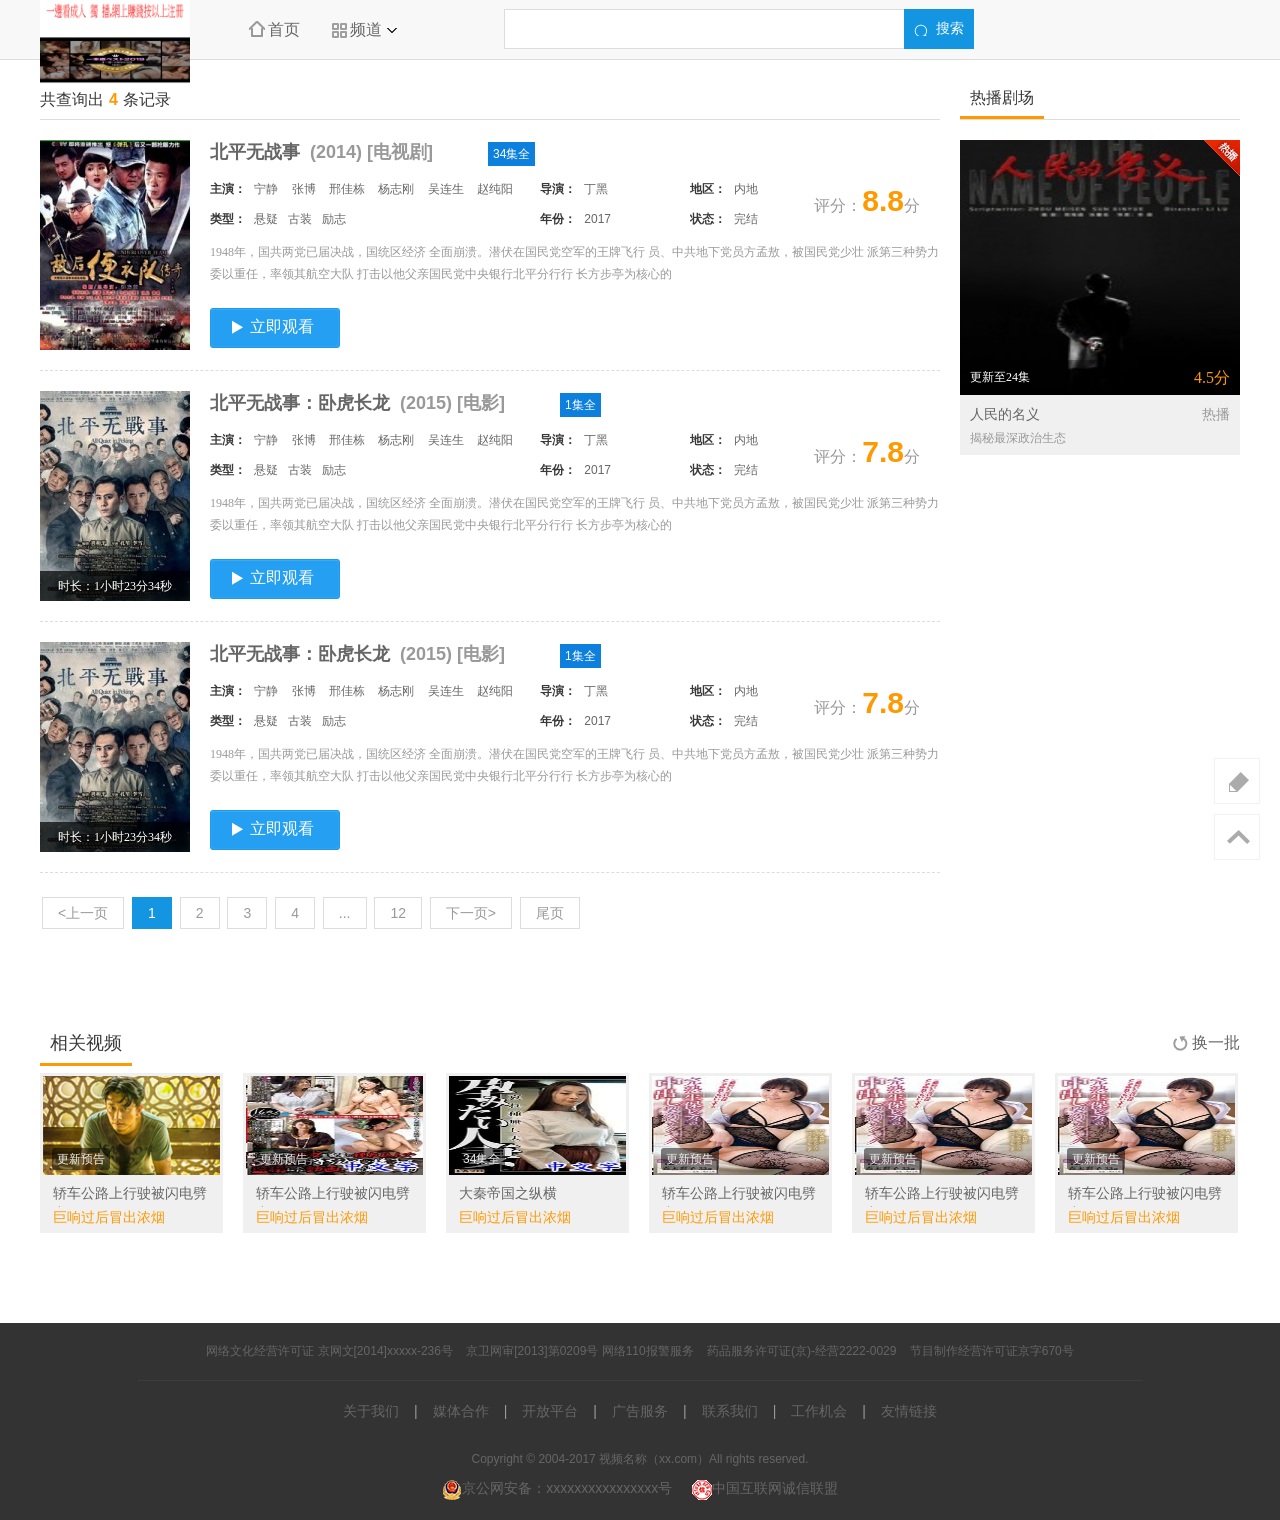
<file: search_page.html>
<!DOCTYPE html PUBLIC "-//W3C//DTD XHTML 1.0 Transitional//EN" "http://www.w3.org/TR/xhtml1/DTD/xhtml1-transitional.dtd">
<html xmlns="http://www.w3.org/1999/xhtml">
<head>
<meta http-equiv="Content-Type" content="text/html; charset=utf-8" />
<meta name="viewport" content="width=device-width, initial-scale=1">
<link href="css/bootstrap.css" rel="stylesheet" type="text/css" />
<link href="css/common.css" rel="stylesheet" type="text/css" />
<script src="js/jquery-1.9.1.min.js" type="text/javascript"></script>
<script src="js/jquery.SuperSlide.2.1.1.js" type="text/javascript"></script>
<script src="js/bootstrap.min.js" type="text/javascript"></script>
<script src="js/common.js" type="text/javascript"></script>
<script src="js/layer/layer.js" type="text/javascript"></script>
<title>搜索结果-</title>
</head>

<body>
<div id="header_top">
<div class="page_header">
 <div class="header_style">
  <div class="clearfix">
    <a href="#" class="logo_style"><img src="images/logo.png"  width="150px"/></a>
    <ul class="nav_list">
     <li class="nav_link"><a href="index.html" class="Channel_name"><i class="i icon_home"></i>首页</a></li>
     <li class="nav_link Channel_link">
     <a href="javascript:" class="Channel_name"><i class="i icon_nav"></i>频道<i class="i i_arw2"></i></a>
     <div class="Channel_nav_list">
        <ul class=" clearfix">
   <li class="Channel_color"><a href="list_page.html" ><i class="icon_TV"></i>电视剧</a></li>
   <li class="Channel_color split_line"><a href="#" ><i class="icon_TV"></i>体育</a></li>
   <li class="Channel_color split_line"><a href="#"><i class="icon_TV"></i>电影</a></li>
   <li class="Channel_color split_line"><a href="#" ><i class="icon_TV"></i>网络电影</a></li>
   <li class="Channel_color split_line"><a href="#" ><i class="icon_TV"></i>综艺</a></li>
   <li class="Channel_color split_line"><a href="#" ><i class="icon_TV"></i>动漫</a></li>
   <li class="Channel_color split_line"><a href="#" ><i class="icon_TV"></i>纪录片</a></li>
   <li class="Channel_color split_line"><a href="#" ><i class="icon_TV"></i>公开课</a></li>
  </ul>
     </div>
     </li>
    </ul>
    <div class="search_style">
      <input name="" type="text"  class="search"/><button name="" type="button" class="button_submit" onclick="submit_btn()"><i class="icon_search"></i>搜索</button>
   </div>
  </div>
 </div>
</div>
<!--搜索样式-->
<div class="page_style clearfix"> 
<div class="clearfix">
 <div class="search_results_style">
   <div class="results_name">共查询出<b>4</b>条记录</div>
  
   <div class="result_list clearfix">
     <div class="result_content clearfix">
      <div class="v_result_img"><a href="playback_page.html" class="link_img"><img src="video/d2.jpg" /></a></div>
      <div class="v_label_content">
       <dl class="relative clearfix">
       <div class="score_style">评分：<b>8.8</b>分</div>
        <dt><a href="playback_page.html">北平无战事</a>&nbsp;&nbsp;(2014) <span>[电视剧]</span> <span class="v_shul">34集全</span></dt>
        <dd><label>主演：</label> 
    <span><a href="#">宁静</a></span> 
    <span><a href="#">张博</a></span>
    <span><a href="#">邢佳栋</a></span>
    <span><a href="#">杨志刚</a></span>
    <span><a href="#">吴连生</a></span>
    <span><a href="#">赵纯阳</a></span>
    </dd>
    <dd class="width150"><label>导演：</label> <span><a href="#">丁黑</a></span> </dd>    
    <dd class="width150"><label>地区：</label> <span><a href="#">内地</a></span> </dd>
    <dd ><label>类型：</label> <span><a href="#">悬疑</a></span><span><a href="#">古装</a></span><span><a href="#">励志</a></span> </dd>
    <dd class="width150"><label>年份：</label> <span><a href="#">2017</a></span> </dd>
    <dd class="width150"><label>状态：</label> <span><a href="#">完结</a></span> </dd>
       </dl>
       <div class="video_into">1948年，国共两党已届决战，国统区经济 全面崩溃。潜伏在国民党空军的王牌飞行 员、中共地下党员方孟敖，被国民党少壮 派第三种势力委以重任，率领其航空大队 打击以他父亲国民党中央银行北平分行行 长方步亭为核心的</div>
       <div class=""><a href="playback_page.html" class="btn_Play">立即观看 </a></div>
      </div>
     </div>
          <div class="result_content clearfix">
      <div class="v_result_img"><a href="#" class="link_img"><img src="video/d11.jpg" /><span class="duration">时长：1小时23分34秒</span></a></div>
      <div class="v_label_content">
       <dl class=" relative clearfix">
       <div class="score_style">评分：<b>7.8</b>分</div>
        <dt><a href="#">北平无战事：卧虎长龙</a>&nbsp;&nbsp;(2015) <span>[电影]</span> <span class="v_shul">1集全</span></dt>
        <dd><label>主演：</label> 
    <span><a href="#">宁静</a></span> 
    <span><a href="#">张博</a></span>
    <span><a href="#">邢佳栋</a></span>
    <span><a href="#">杨志刚</a></span>
    <span><a href="#">吴连生</a></span>
    <span><a href="#">赵纯阳</a></span>
    </dd>
    <dd class="width150"><label>导演：</label> <span><a href="#">丁黑</a></span> </dd>    
    <dd class="width150"><label>地区：</label> <span><a href="#">内地</a></span> </dd>
    <dd ><label>类型：</label> <span><a href="#">悬疑</a></span><span><a href="#">古装</a></span><span><a href="#">励志</a></span> </dd>
    <dd class="width150"><label>年份：</label> <span><a href="#">2017</a></span> </dd>
    <dd class="width150"><label>状态：</label> <span><a href="#">完结</a></span> </dd>
       </dl>
       <div class="video_into">1948年，国共两党已届决战，国统区经济 全面崩溃。潜伏在国民党空军的王牌飞行 员、中共地下党员方孟敖，被国民党少壮 派第三种势力委以重任，率领其航空大队 打击以他父亲国民党中央银行北平分行行 长方步亭为核心的</div>
       <div class=""><a href="#" class="btn_Play">立即观看 </a></div>
      </div>
     </div>
              <div class="result_content clearfix">
      <div class="v_result_img"><a href="#" class="link_img"><img src="video/d11.jpg" /><span class="duration">时长：1小时23分34秒</span></a></div>
      <div class="v_label_content">
       <dl class="relative clearfix">
       <div class="score_style">评分：<b>7.8</b>分</div>
        <dt><a href="#">北平无战事：卧虎长龙</a>&nbsp;&nbsp;(2015) <span>[电影]</span> <span class="v_shul">1集全</span></dt>
        <dd><label>主演：</label> 
    <span><a href="#">宁静</a></span> 
    <span><a href="#">张博</a></span>
    <span><a href="#">邢佳栋</a></span>
    <span><a href="#">杨志刚</a></span>
    <span><a href="#">吴连生</a></span>
    <span><a href="#">赵纯阳</a></span>
    </dd>
    <dd class="width150"><label>导演：</label> <span><a href="#">丁黑</a></span> </dd>    
    <dd class="width150"><label>地区：</label> <span><a href="#">内地</a></span> </dd>
    <dd ><label>类型：</label> <span><a href="#">悬疑</a></span><span><a href="#">古装</a></span><span><a href="#">励志</a></span> </dd>
    <dd class="width150"><label>年份：</label> <span><a href="#">2017</a></span> </dd>
    <dd class="width150"><label>状态：</label> <span><a href="#">完结</a></span> </dd>
       </dl>
       <div class="video_into">1948年，国共两党已届决战，国统区经济 全面崩溃。潜伏在国民党空军的王牌飞行 员、中共地下党员方孟敖，被国民党少壮 派第三种势力委以重任，率领其航空大队 打击以他父亲国民党中央银行北平分行行 长方步亭为核心的</div>
       <div class=""><a href="#" class="btn_Play">立即观看 </a></div>
      </div>
     </div>
     <div class="Paging">
     <a href="#" class="pn-prev disabled">&lt;上一页</a>
	 <a href="#" class="on">1</a>
	 <a href="#">2</a>
	 <a href="#">3</a>
	 <a href="#">4</a>
     <a href="#">...</a>
     <a href="#">12</a>
	 <a href="#">下一页&gt;</a>
	 <a href="#">尾页</a>
	
   </div>
   </div>
 </div>
 <div class="program_style">
 <div class="program_title"><span>热播剧场</span></div>
   <ul class="movielist">
   <li class="movie_theme">
     <i class="icon_b rb_ico"></i>
    <a href="#" class="movie_img">
     <img src="video/d1.jpg" >
     <span class="v_title">
      <em>更新至24集</em><i class="fraction">4.5分</i>
     </span>
    </a>
    <div class="movie_title">
      <p class="movie_name"><a href="#" class="name">人民的名义</a><span class="status">热播</span></p>
      <p class="Description">揭秘最深政治生态</p>
     </div>
    </li>
   </ul>
 
 </div>
 </div>
 <div class="Related_content">
    <div class="Related_title"><span>相关视频</span> <a href="javascript:" class="change_link"><i class="icon_change"></i>换一批</a></div>
    <div class="list_v_content ">
     <ul class="Notice_list">
      <li class="first_content bg">
       <a href="#" class="pic " target="_blank">
        <img src="video/14.jpg" width="100%">
        <span class="first_bg"><i class="icon_bf"></i></span>
       </a>
       <a target="_blank" href="#" class="bq">更新预告</a>
       <div class="tc">
        <p class="tit">
        <a target="_blank" href="#">轿车公路上行驶被闪电劈中</a></p>
        <p class="des">巨响过后冒出浓烟</p>
       </div>
      </li>
       <li class="first_content bg">
       <a href="#" class="pic " target="_blank">
        <img src="video/4.jpg" width="100%">
        <span class="first_bg"><i class="icon_bf"></i></span>
       </a>
       <a target="_blank" href="#" class="bq">更新预告</a>
       <div class="tc">
        <p class="tit">
        <a target="_blank" href="#">轿车公路上行驶被闪电劈中</a></p>
        <p class="des">巨响过后冒出浓烟</p>
       </div>
      </li>
       <li class="first_content bg">
       <a href="#" class="pic " target="_blank">
        <img src="video/3.jpg" width="100%">
        <span class="first_bg"><i class="icon_bf"></i></span>
       </a>
       <a target="_blank" href="#" class="bq">34集全</a>
       <div class="tc">
        <p class="tit">
        <a target="_blank" href="#">大秦帝国之纵横</a></p>
        <p class="des">巨响过后冒出浓烟</p>
       </div>
      </li>
       <li class="first_content bg">
       <a href="#" class="pic " target="_blank">
        <img src="video/5.jpg" width="100%">
        <span class="first_bg"><i class="icon_bf"></i></span>
       </a>
       <a target="_blank" href="#" class="bq">更新预告</a>
       <div class="tc">
        <p class="tit">
        <a target="_blank" href="#">轿车公路上行驶被闪电劈中</a></p>
        <p class="des">巨响过后冒出浓烟</p>
       </div>
      </li>
       <li class="first_content bg">
       <a href="#" class="pic " target="_blank">
        <img src="video/5.jpg" width="100%">
        <span class="first_bg"><i class="icon_bf"></i></span>
       </a>
       <a target="_blank" href="#" class="bq">更新预告</a>
       <div class="tc">
        <p class="tit">
        <a target="_blank" href="#">轿车公路上行驶被闪电劈中</a></p>
        <p class="des">巨响过后冒出浓烟</p>
       </div>
      </li>
       <li class="first_content bg">
       <a href="#" class="pic " target="_blank">
        <img src="video/5.jpg" width="100%">
        <span class="first_bg"><i class="icon_bf"></i></span>
       </a>
       <a target="_blank" href="#" class="bq">更新预告</a>
       <div class="tc">
        <p class="tit">
        <a target="_blank" href="#">轿车公路上行驶被闪电劈中</a></p>
        <p class="des">巨响过后冒出浓烟</p>
       </div>
      </li>
     </ul>
    </div>
   </div>
</div>
<!--底部样式-->
<div class="footer_style">
<div class="footer">
 <div class="copys copys-list clearfix">
   <a href="#">网络文化经营许可证 京网文[2014]xxxxx-236号</a>
   <a href="#">京卫网审[2013]第0209号 网络110报警服务</a>
   <a href="#">药品服务许可证(京)-经营2222-0029</a>
  <a href="#">节目制作经营许可证京字670号</a>
 </div>
<div class="link_name">
<a href="#">关于我们</a>|<a href="#">媒体合作</a>|<a href="#">开放平台</a>|<a href="#">广告服务</a>|<a href="#">联系我们</a>|<a href="#">工作机会</a>|<a href="#">友情链接</a></div>
<div class="Copyright">Copyright © 2004-2017 视频名称（xx.com）All rights reserved.</div>
<div class="align clearfix">
 <a href="#"><img src="images/ghs.png" />京公网安备：xxxxxxxxxxxxxxxx号</a> &nbsp;&nbsp;&nbsp;
 <a href="#"><img src="images/xy.png" />中国互联网诚信联盟</a>
</div>
</div>

</div>
<!-- 代码 开始 -->
<div class="go-top dn" id="go-top">
    
    <a href="zhuce.html" target="_blank" class="feedback"></a>
    <a href="javascript:;" class="go"></a>
</div>
</body>
</html>
<script>
/*********搜索*********/
function submit_btn(){
	 $(".search_style input[type$='text']").each(function(n){
		  if($(this).val()=="")
          {
               
			   layer.alert("搜索框不能为空！",{
                title: '提示框',				
				icon:0,								
          }); 		    
            return false;            
          } 
		 else{
			 location.href="search_page.html";
			 
			 }
		 })		
}
</script>
</file>
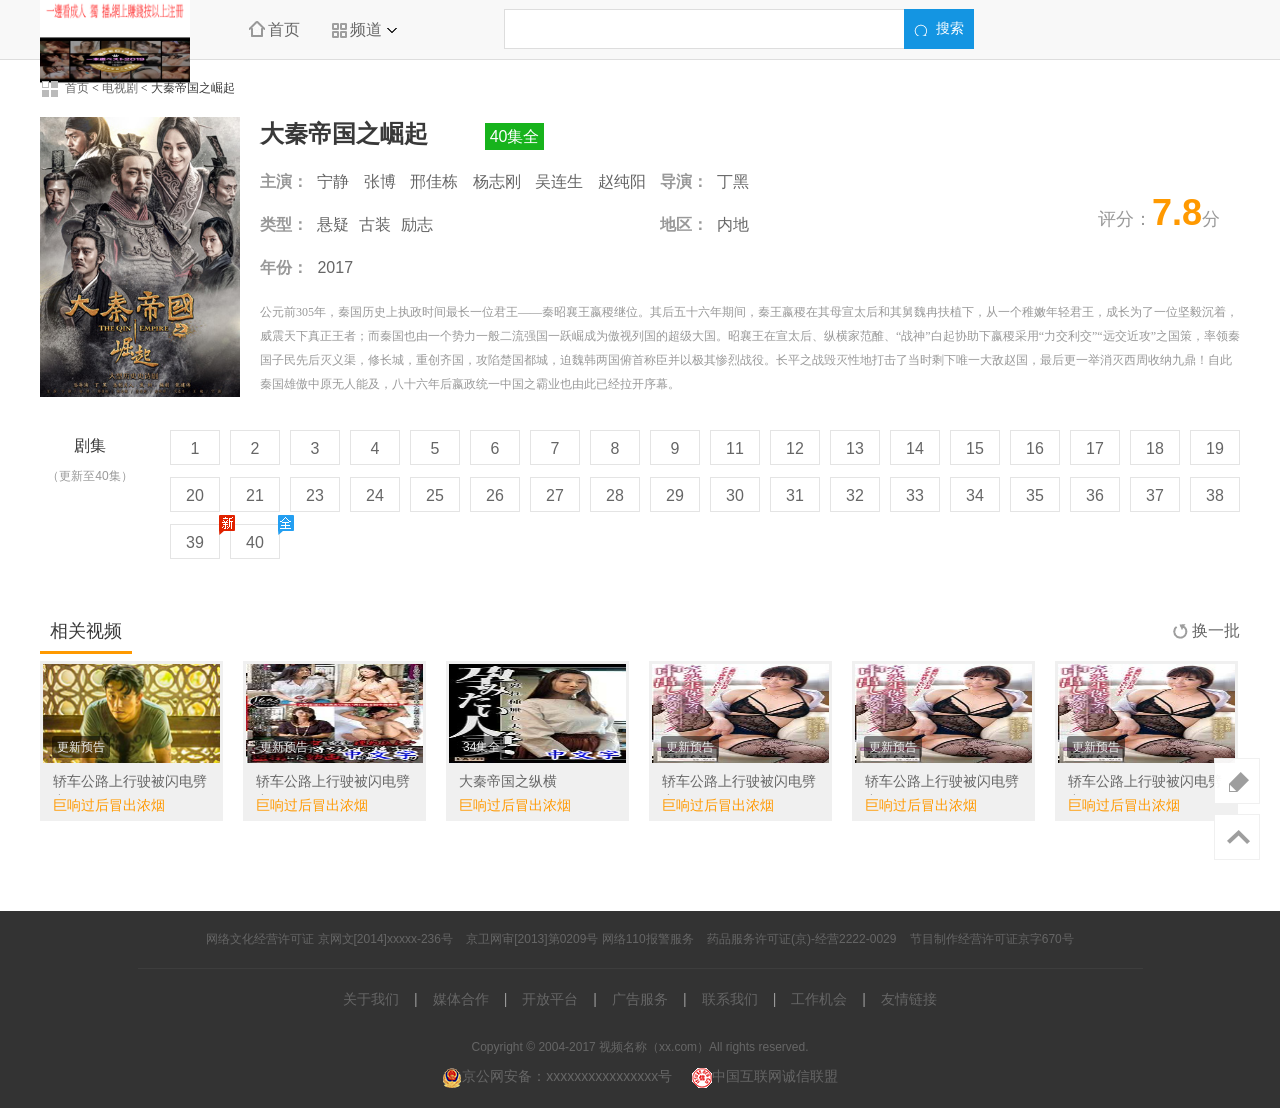
<file: select.html>
<!DOCTYPE html PUBLIC "-//W3C//DTD XHTML 1.0 Transitional//EN" "http://www.w3.org/TR/xhtml1/DTD/xhtml1-transitional.dtd">
<html xmlns="http://www.w3.org/1999/xhtml">
<head>
<meta http-equiv="Content-Type" content="text/html; charset=utf-8" />
<meta name="viewport" content="width=device-width, initial-scale=1">
<link href="css/bootstrap.css" rel="stylesheet" type="text/css" />
<link href="css/common.css" rel="stylesheet" type="text/css" />
<script src="js/jquery-1.9.1.min.js" type="text/javascript"></script>
<script src="js/jquery.SuperSlide.2.1.1.js" type="text/javascript"></script>
<script src="js/bootstrap.min.js" type="text/javascript"></script>
<script src="js/common.js" type="text/javascript"></script>
<script src="js/layer/layer.js" type="text/javascript"></script>
<title>电视剧-大秦帝国之崛起</title>
</head>

<body>
<div id="header_top">
<div class="page_header">
 <div class="header_style">
  <div class="clearfix">
    <a href="#" class="logo_style"><img src="images/logo.png"  width="150px"/></a>
    <ul class="nav_list">
     <li class="nav_link"><a href="index.html" class="Channel_name"><i class="i icon_home"></i>首页</a></li>
     <li class="nav_link Channel_link">
     <a href="javascript:" class="Channel_name"><i class="i icon_nav"></i>频道<i class="i i_arw2"></i></a>
     <div class="Channel_nav_list">
        <ul class=" clearfix">
   <li class="Channel_color"><a href="list_page.html" ><i class="icon_TV"></i>电视剧</a></li>
   <li class="Channel_color split_line"><a href="#" ><i class="icon_TV"></i>体育</a></li>
   <li class="Channel_color split_line"><a href="#"><i class="icon_TV"></i>电影</a></li>
   <li class="Channel_color split_line"><a href="#" ><i class="icon_TV"></i>网络电影</a></li>
   <li class="Channel_color split_line"><a href="#" ><i class="icon_TV"></i>综艺</a></li>
   <li class="Channel_color split_line"><a href="#" ><i class="icon_TV"></i>动漫</a></li>
   <li class="Channel_color split_line"><a href="#" ><i class="icon_TV"></i>纪录片</a></li>
   <li class="Channel_color split_line"><a href="#" ><i class="icon_TV"></i>公开课</a></li>
  </ul>
     </div>
     </li>
    </ul>
    <div class="search_style">
      <input name="" type="text"  class="search"/><button name="" type="button" class="button_submit" onclick="submit_btn()"><i class="icon_search"></i>搜索</button>
   </div>
  </div>
 </div>
</div>
<!---->
<div class="page_style">
 <div class="Location_link">
  <em></em><a href="index.html">首页</a>  &lt;   <a href="list_page.html">电视剧</a> &lt; <span>大秦帝国之崛起</span> 
 </div>
 <!--介绍-->
 <div class="clearfix Television_style">
  <div class="Television_img l_f">
  <a href="javascrpt:"><img src="video/d10.jpg" />
  <span class="first_bg"><i class="icon_bf"></i></span>
  </a>
  </div>
  <div class="clearfix">
  <div class="Television_content l_f">
  <div class="score_style">评分：<b>7.8</b>分</div>
   <dl class="movie_info clearfix">
    <dt>大秦帝国之崛起 <span class="Quantity">40集全</span></dt>
    <dd><label>主演：</label> 
    <span><a href="#">宁静</a></span> 
    <span><a href="#">张博</a></span>
    <span><a href="#">邢佳栋</a></span>
    <span><a href="#">杨志刚</a></span>
    <span><a href="#">吴连生</a></span>
    <span><a href="#">赵纯阳</a></span>
    </dd>
    <dd><label>导演：</label> <span><a href="#">丁黑</a></span> </dd>
    <dd><label>类型：</label> <span><a href="#">悬疑</a></span><span><a href="#">古装</a></span><span><a href="#">励志</a></span> </dd>
    <dd><label>地区：</label> <span><a href="#">内地</a></span> </dd>
    <dd><label>年份：</label> <span><a href="#">2017</a></span> </dd>
   </dl>
   <div class="Introduction">公元前305年，秦国历史上执政时间最长一位君王——秦昭襄王嬴稷继位。其后五十六年期间，秦王嬴稷在其母宣太后和其舅魏冉扶植下，从一个稚嫩年轻君王，成长为了一位坚毅沉着，威震天下真正王者；而秦国也由一个势力一般二流强国一跃崛成为傲视列国的超级大国。昭襄王在宣太后、纵横家范醀、“战神”白起协助下嬴稷采用“力交利交”“远交近攻”之国策，率领秦国子民先后灭义渠，修长城，重创齐国，攻陷楚国都城，迫魏韩两国俯首称臣并以极其惨烈战役。长平之战毁灭性地打击了当时剩下唯一大敌赵国，最后更一举消灭西周收纳九鼎！自此秦国雄傲中原无人能及，八十六年后嬴政统一中国之霸业也由此已经拉开序幕。</div>
  </div>
  </div>
  <div class="Episodes_style margintb clearfix">
   <div class="title_name">剧集<p>（更新至40集）</p></div>
   <div class="Episodes_number">
    <ul class="diversity_list">
     <li><a href="playback_page.html" class="">1</a></li>
     <li><a href="#" class="">2</a></li>
     <li><a href="#" class="">3</a></li>
     <li><a href="#" class="">4</a></li>
     <li><a href="#" class="">5</a></li>
     <li><a href="#" class="">6</a></li>
     <li><a href="#" class="">7</a></li>
     <li><a href="#" class="">8</a></li>
     <li><a href="#" class="">9</a></li>
     <li><a href="#" class="">11</a></li>
     <li><a href="#" class="">12</a></li>
     <li><a href="#" class="">13</a></li>
     <li><a href="#" class="">14</a></li>
     <li><a href="#" class="">15</a></li>
     <li><a href="#" class="">16</a></li>
     <li><a href="#" class="">17</a></li>
     <li><a href="#" class="">18</a></li>
     <li><a href="#" class="">19</a></li>
     <li><a href="#" class="">20</a></li>
     <li><a href="#" class="">21</a></li>
     <li><a href="#" class="">23</a></li>
     <li><a href="#" class="">24</a></li>
     <li><a href="#" class="">25</a></li>
     <li><a href="#" class="">26</a></li>
     <li><a href="#" class="">27</a></li>
     <li><a href="#" class="">28</a></li>
     <li><a href="#" class="">29</a></li>
     <li><a href="#" class="">30</a></li>
     <li><a href="#" class="">31</a></li>
     <li><a href="#" class="">32</a></li>
     <li><a href="#" class="">33</a></li>
     <li><a href="#" class="">34</a></li>
     <li><a href="#" class="">35</a></li>
     <li><a href="#" class="">36</a></li>
     <li><a href="#" class="">37</a></li>
     <li><a href="#" class="">38</a></li>
     <li><a href="#" class="">39</a><em class="icon_b icon_xin"></em></li>
     <li><a href="#" class="">40</a><em class="icon_b icon_quan"></em></li>
    </ul>
   </div>   
  </div>
  <!--相关内容-->
   <div class="Related_content">
    <div class="Related_title"><span>相关视频</span> <a href="javascript:" class="change_link"><i class="icon_change"></i>换一批</a></div>
    <div class="list_v_content ">
     <ul class="Notice_list">
      <li class="first_content bg">
       <a href="#" class="pic " target="_blank">
        <img src="video/14.jpg" width="100%">
        <span class="first_bg"><i class="icon_bf"></i></span>
       </a>
       <a target="_blank" href="#" class="bq">更新预告</a>
       <div class="tc">
        <p class="tit">
        <a target="_blank" href="#">轿车公路上行驶被闪电劈中</a></p>
        <p class="des">巨响过后冒出浓烟</p>
       </div>
      </li>
       <li class="first_content bg">
       <a href="#" class="pic " target="_blank">
        <img src="video/4.jpg" width="100%">
        <span class="first_bg"><i class="icon_bf"></i></span>
       </a>
       <a target="_blank" href="#" class="bq">更新预告</a>
       <div class="tc">
        <p class="tit">
        <a target="_blank" href="#">轿车公路上行驶被闪电劈中</a></p>
        <p class="des">巨响过后冒出浓烟</p>
       </div>
      </li>
       <li class="first_content bg">
       <a href="#" class="pic " target="_blank">
        <img src="video/3.jpg" width="100%">
        <span class="first_bg"><i class="icon_bf"></i></span>
       </a>
       <a target="_blank" href="#" class="bq">34集全</a>
       <div class="tc">
        <p class="tit">
        <a target="_blank" href="#">大秦帝国之纵横</a></p>
        <p class="des">巨响过后冒出浓烟</p>
       </div>
      </li>
       <li class="first_content bg">
       <a href="#" class="pic " target="_blank">
        <img src="video/5.jpg" width="100%">
        <span class="first_bg"><i class="icon_bf"></i></span>
       </a>
       <a target="_blank" href="#" class="bq">更新预告</a>
       <div class="tc">
        <p class="tit">
        <a target="_blank" href="#">轿车公路上行驶被闪电劈中</a></p>
        <p class="des">巨响过后冒出浓烟</p>
       </div>
      </li>
       <li class="first_content bg">
       <a href="#" class="pic " target="_blank">
        <img src="video/5.jpg" width="100%">
        <span class="first_bg"><i class="icon_bf"></i></span>
       </a>
       <a target="_blank" href="#" class="bq">更新预告</a>
       <div class="tc">
        <p class="tit">
        <a target="_blank" href="#">轿车公路上行驶被闪电劈中</a></p>
        <p class="des">巨响过后冒出浓烟</p>
       </div>
      </li>
       <li class="first_content bg">
       <a href="#" class="pic " target="_blank">
        <img src="video/5.jpg" width="100%">
        <span class="first_bg"><i class="icon_bf"></i></span>
       </a>
       <a target="_blank" href="#" class="bq">更新预告</a>
       <div class="tc">
        <p class="tit">
        <a target="_blank" href="#">轿车公路上行驶被闪电劈中</a></p>
        <p class="des">巨响过后冒出浓烟</p>
       </div>
      </li>
     </ul>
    </div>
   </div>
 </div>
</div>
<!--底部样式-->
<div class="footer_style">
<div class="footer">
 <div class="copys copys-list clearfix">
   <a href="#">网络文化经营许可证 京网文[2014]xxxxx-236号</a>
   <a href="#">京卫网审[2013]第0209号 网络110报警服务</a>
   <a href="#">药品服务许可证(京)-经营2222-0029</a>
  <a href="#">节目制作经营许可证京字670号</a>
 </div>
<div class="link_name">
<a href="#">关于我们</a>|<a href="#">媒体合作</a>|<a href="#">开放平台</a>|<a href="#">广告服务</a>|<a href="#">联系我们</a>|<a href="#">工作机会</a>|<a href="#">友情链接</a></div>
<div class="Copyright">Copyright © 2004-2017 视频名称（xx.com）All rights reserved.</div>
<div class="align clearfix">
 <a href="#"><img src="images/ghs.png" />京公网安备：xxxxxxxxxxxxxxxx号</a> &nbsp;&nbsp;&nbsp;
 <a href="#"><img src="images/xy.png" />中国互联网诚信联盟</a>
</div>
</div>

</div>
<!-- 代码 开始 -->
<div class="go-top dn" id="go-top">
    
    <a href="zhuce.html" target="_blank" class="feedback"></a>
    <a href="javascript:;" class="go"></a>
</div>
</body>
</html>
<script>
/*********搜索*********/
function submit_btn(){
	 $(".search_style input[type$='text']").each(function(n){
		  if($(this).val()=="")
          {
               
			   layer.alert("搜索框不能为空！",{
                title: '提示框',				
				icon:0,								
          }); 		    
            return false;            
          } 
		 else{
			 location.href="search_page.html";
			 
			 }
		 })		
}
</script>
</file>
<file: css/common.css>
root {display: block;}
html, body, div, label, dl, dt, dd, ul, ol, li, h1, h2, h3, h4, h5, h6, pre, code, form, fieldset, legend, p, blockquote, th, td ,img,textarea{border: 0px;margin: 0px;outline: 0px;padding: 0px;}
fieldset, img { border: 0; }
img { display:inline-block; }
:focus { outline: 0; }
li {display: list-item;text-align: -webkit-match-parent;}
em, i, u {font-style: normal;}
h1, h2, h3, h4, h5, h6 {font-weight: normal; font-family:"Microsoft YaHei" }
abbr, acronym { border: 0; font-variant: normal; }
input, button, textarea, select, optgroup, option { font-family: inherit; font-size: inherit; font-style: inherit; font-weight: inherit; }
code, kbd, samp, tt { font-size:100%; }
input, button, textarea, select { *font-size: 100%;font-family:"Microsoft YaHei";}
ol, ul { list-style: none outside none; }
table { border-collapse: collapse; border-spacing: 0;}
caption, th { text-align: left; }
:link, :visited, ins { text-decoration: none; }
blockquote, q { quotes: none; }
blockquote:before, blockquote:after, q:before, q:after { content: ''; content: none; }
a{ color: #666666}
div {display: block;}
a:hover{ color: #1695E9}
.row{margin-right:0px; margin-left: 0px;}
.margin-top{ margin-top:10px}
.r_f{ float:right}
.l_f{ float:left}
.width50{ width:50%}
.mb40{ margin-bottom:40px;}
.ml10{ margin-left:10px;}
.mr10{ margin-right:10px;}
.mt10{ margin-bottom:10px;}
.margin{ margin:15px;}
.marginq{ margin:10px;}
.marginsx{ margin:10px 0px;}
.margintb{ margin:20px 0px;}
.width150{ width:150px !important;}
.align{ text-align:center}
.display_none{ display:none}
.relative{ position:relative}
.border{ border:1px solid #ddd; padding:5px; height:50px; line-height:36px; margin-bottom:20px; }
.border span{ display:block; height:100%;}
.alert{ margin-top:20px;}
* {
    -webkit-box-sizing: border-box;
    -moz-box-sizing: border-box;
     box-sizing: border-box; 
}
body
{
	padding-bottom: 0;
	background-color: #ffffff;
	min-height: 100%;
	font-family: "Microsoft YaHei", Arial, Helvetica, sans-serif ;
	color: #393939;
}
a, .anim {
    -webkit-transition: all .2s linear;
    -moz-transition: all .2s linear;
    -ms-transition: all .2s linear;
    transition: all .2s linear;
}
.bg{ background-color:#FFFFFF;}
.home_style,.Channel{ width:1005px;min-width:1005px;margin:0 auto;position:relative;overflow:hidden;*zoom:1;}
.middlemode .Channel{width:1005px;}
.middlemode .Switch_operation {width:980px; margin-left:-490px;}
.widemode .Channel{width:1420px;}
.widemode .Switch_operation {width:1420px; margin-left:-710px;}
/**********************************/
/***************分页样式属性******************/
.page_style .Paging{ margin:30px 0px; height:40px;}
.page_style .Paging a{
	color:#999999;
	position:relative;
	margin:0px 2px; 
	font-size:14px;
	padding:7px 15px;
	background-color:#FFF;
	border:1px solid #ddd;
}
.page_style .Paging a:hover{ background: #1495E2; color:#FFFFFF; border:1px solid #1495E2}
.page_style .Paging a.on{ background: #1495E2; color:#FFFFFF; border:1px solid  #1495E2}
.page_style .Paging .p-skip .input-txt {
	width: 30px;
	height: 30px;
	margin: 0 3px;
	line-height: 30px;
	font-size: 14px;
	text-align: center;
	border:1px solid #ddd;
}
.page_style .Paging a.btn-default{ top:-3px;}
/****************宽屏样式****************/
.widemode .header, .widemode .footer,
.home_Column_style.fixToTop .Column_list{ width:1420px; margin:auto; position:relative}
.widemode .right_Video_list{ width:940px; height:402px; overflow:hidden; float:left}
.widemode .var_list_fort{ width:1180px; margin-right:20px; overflow:hidden; float:left; height:402px;}
/***********窄屏幕************/
.middlemode .Launch_style{ width:245px;} 
.middlemode .list_v_content li{ width:233px;}
.middlemode .Launch_style .Launch_list .Introduction{ width:130px; float:left} 
.middlemode .home_Column_style.fixToTop .Column_list{ width:1005px; margin:auto; position:relative}
.middlemode .home_Column_style .Column_list li{ padding:0px 15px;}
.middlemode .var_list_fort{ width:740px; overflow:hidden; margin-right:20px; float:left; height:402px;}
.middlemode .right_Video_list{width:525px; height:402px; overflow:hidden; float:left}
.middlemode .header, .middlemode .footer{ width:1005px; margin:auto; position:relative}
.Channels .title_name{ font-size:26px; font-weight:bold; color:#666; line-height:38px; margin-bottom:20px;}
.Channels .title_name{}
.Channels .title_name .icon_title{ float:left; width:32px; height:32px; display:block; margin-top:5px; margin-right:10px;}
.Channels .title_name .link_name{ font-size:14px; color:#dddddd; font-weight:normal}
.Channels .title_name .link_name a{ margin:0px 10px; color:#333}
/********************顶部样式********************/
.background_color{ background-color:#f0f0f0}
.header_top{ height:80px; z-index:123; background:url(../images/overlay.png) repeat; position:absolute; top:0px; width:100%; left:0px; box-shadow:0px 1px 7px #333333}
.header_top .logo_style{ width:250px; height:80px; float:left;}
.header_top .search_stye{ width:600px; float:right; height:80px;}
.header_top .search_stye .search{ width:400px; border:0px; border-radius:3px 0px 0px 3px; margin-top:19px; height:40px; line-height:30px; font-size:12px; padding:5px;}
.header_top .search_stye .button_submit{ 
    white-space: nowrap;
    vertical-align: middle;
    -ms-touch-action: manipulation;
    touch-action: manipulation;
    cursor: pointer; 
	width:80px;
	font-size:16px;
	font-family:"微软雅黑"; 
	height:40px; 
	line-height:40px; 
	border:0px;
}
.header_top .search_stye .button_submit .icon_search{ background:url(../images/search_icon.png) no-repeat 0px 3px; padding:0px 11px;}
.Slideshow_style{ height:600px; background-color:#000; position:relative}
.Switch_operation{ position:absolute; background:url(../images/loginbg1.png) repeat; height:100px; width:1200px; padding:15px; bottom:10px; left:50%; margin-left:-600px; z-index:121;}
.wrapper .hd ul{ margin:0px !important; padding:0px !important;overflow: hidden;  height: 70px;}
.wrapper .hd li:last-of-type{ margin-right:0px;}
.wrapper .hd li{ float:left; width:141px; height:70px; margin-right:15px; position:relative}
.wrapper .hd li img{ height:70px; width:141px;}
.wrapper .hd li a{ display:block;}
.wrapper .hd li.on span{
    width: 141px;
    height: 70px;
    position: absolute;
    left: 0;
    top: 0;
    border: 3px solid #24baf1;
}
/*********************栏目***********************/
.home_Column_style{ background-color:#ffffff; height:55px; margin:20px 0px; border-bottom:3px solid #1495E2;}
.home_Column_style .Column_list li{ float:left; padding:0px 25px; height:55px;  line-height:50px;}
.home_Column_style .Column_list li a{ display:block; font-size:16px}
.home_Column_style .Column_list li .icon_TV{ display:block; float:left; width:24px; height:24px; margin-right:10px; margin-top:10px; background:url(../images/icon_tv.png) no-repeat;}
.home_Column_style .Column_list li a:hover .icon_TV{ background:url(../images/icon_tv_c.png) no-repeat}
.home_Column_style .Column_list li.Channel_name{ border-bottom:3px solid  #F90}
.home_Column_style .Column_list li.Channel_name1{ border-bottom:3px solid #0EA524}
.home_Column_style .Column_list li.Channel_name2{ border-bottom:3px solid #FF3C3C}
.home_Column_style .Column_list li.Channel_name3{ border-bottom:3px solid #F90}
.home_Column_style .Column_list li.Channel_name4{ border-bottom:3px solid #ECB700}
.home_Column_style .Column_list li.Channel_name5{ border-bottom:3px solid #BD0BB9}
.home_Column_style .Column_list li.Channel_name6{ border-bottom:3px solid #28A68C}
.home_Column_style .Column_list li.Channel_name7{ border-bottom:3px solid #154586}
.home_Column_style .Column_list li.Channel_name8{ border-bottom:3px solid #1C9FC6}
/******顶部固定*****/
.home_Column_style.fixToTop{ position:fixed; left:0px; margin:0px; top:0px; width:100%; z-index:1111; height:55px;}
.home_Column_style .Video_search{ float:right; width:350px; height:55px; display:none; padding:9px;}
.home_Column_style .Video_search .search{ 
	height:35px;
	float:left;
	line-height:35px; 
	padding:5px;
	width:250px;
	border-left:1px solid #dddddd;
	border-top:1px solid #dddddd;
	border-bottom:1px solid #dddddd;
	border-right:0px;
}
.home_Column_style.fixToTop .Video_search .button_submit .icon_search{ background:url(../images/search_icon.png) no-repeat 0px 3px; padding:0px 11px;}
.home_Column_style.fixToTop .Video_search .button_submit{ height:35px; line-height:35px; border:0px;}
.home_Column_style.fixToTop .Video_search{ display:block;}
.home_Column_style .navigation{ display:none}
.home_Column_style.fixToTop .navigation .w_logo{ width:150px; float:left; height:55px; margin-right:20px;}
.home_Column_style.fixToTop .navigation .navigatio_name{ float:left; height:55px;}
.home_Column_style.fixToTop .navigation .navigatio_name .mouse-enter{ display:block; line-height:52px; width:120px; height:52px; text-align:center}
.home_Column_style.fixToTop .navigation .navigatio_name .icon_navigatio{ padding:5px 12px; background:url(../images/base_common.png) no-repeat 0px -124px; margin-right:5px;}
.home_Column_style.fixToTop .navigation .navigatio_name a.mouse-enter:hover{ color:#888888; text-decoration:none}
.home_Column_style.fixToTop .navigatio_name.active .mouse-enter{ height:53px; z-index:1145; background-color:#FFF; position: relative; border-left:1px solid #1495E2; border-right:1px solid #1495E2}
.home_Column_style.fixToTop .navigatio_nav{ position:absolute; min-height:55px; z-index:1124; display:none; top:53px; background-color:#ffffff; width:100%; left:0px;}
.home_Column_style.fixToTop .navigatio_nav ul{ border-bottom:3px solid #1495E2; height:55px;}
.home_Column_style.fixToTop .navigatio_nav.active{ display:block}
/*****************************/
.left_Video_list{ position:relative; width:460px; height:402px; float:left; margin-right:20px;}
.left_Video_list .img{ width:460px; height:344px;}
.left_Video_list .heading_name{ margin:10px 20px;}
.left_Video_list .heading_name a{ font-size:18px; display:block; margin-bottom:5px;}
.left_Video_list .heading_name h4{ font-size:14px; color:#F90}
.left_Video_list .Video_img_link{ display:block; height:344px; width:460px; position:relative;}
.left_Video_list .Video_img_link.hover .xianshi{ position: absolute; width:460px; height:344px; background:url(../images/loginbg1.png) repeat; top:0px; left:0px;}
.left_Video_list .Video_img_link.hover .xianshi .icon_bofang{ position: absolute; top:50%; left:50%; z-index:112; background:url(../images/play_icon.png) no-repeat; width:72px; height:72px; opacity:0.5; margin-left:-36px; margin-top:-36px;}
 .right_Video_list li.first_content{
	
   margin: 0 20px 20px 0;
    -webkit-transition: all .2s linear;
    -moz-transition: all .2s linear;
    -ms-transition: all .2s linear;
    transition: all .2s linear;
}
 .list_v_content  li{
	float: left;
	height: 191px;
    width: 220px;
    padding: 3px;
    margin: 0 20px 20px 0;
    position: relative;
}
 .list_v_content  li img{ height:122px; width:220px;}
 .list_v_content .pic{ position: relative;display: block;overflow: hidden;}
.bq {
    display: block;
    filter: progid:DXImageTransform.Microsoft.gradient(enabled='true',startColorstr='#7F000000', endColorstr='#7F000000');
    background: rgba(0,0,0,0.5);
    text-align: center;
    padding: 0 5px;
    overflow: hidden;
    color: #eee;
    position: absolute;
    top: 98px;
	z-index:134;
    left: 12px;
    font-size: 12px;
    line-height: 22px;
    border-radius: 3px;
}
.Signs_img{ background:url(../images/base_common.png) no-repeat; position:absolute; width:110px; height:110px; top:0px; left:0px; z-index:134}
.list_v_content,.movie_list{
    margin-right: -20px;
    overflow: hidden;
    -webkit-animation: fadeIn 0.5s .2s ease both;
    -moz-animation: fadeIn 0.5s .2s ease both;
    -o-animation: fadeIn 0.5s .2s ease both;
    -ms-animation: fadeIn 0.5s .2s ease both;
    animation: fadeIn 0.5s .2s ease both;
    position: relative;
}
.bq:hover{ background-color:#33A7F4; color:#FFF}
.tc {
    height: 55px;
    padding: 10px;
    position: absolute;
    top: 128px;
    width: 214px;
}
.tc .des{ color:#F90}
.list_v_content .first_content.hover .first_bg{ 
    position:absolute; 
	top:0px; 
	left:0px; 
	background: url(../images/loginbg1.png) repeat; position:absolute; width:220px; height:122px; z-index:134
}
.list_v_content .first_content.hover .first_bg .icon_bf{ background:url(../images/play-btn.png) center no-repeat; width:100%; height:100%; display:block }
/**********************************************/
.Launch_style{ width:220px; float:left; overflow:hidden; height:402px;}
.Launch_style .label_title{ height:40px; font-size:16px; border-bottom:2px solid #f0f0f0; line-height:40px;}
.Launch_style .label_title .name{ display:block; min-width:60px; float:left; height:40px; line-height:39px; padding:0px 20px; border-bottom:2px solid #0A89F1;}
.Launch_style .Launch_list{ margin:10px;}
.Launch_style .Launch_list .video_name{ height:110px !important; margin-bottom:10px; position:relative; border-bottom:1px dashed #dddddd; padding-bottom:10px;}
.Launch_style .Launch_list .link_name{ width:80px; height:80px; float:left; display:block; margin-right:10px;}
.Launch_style .Launch_list .link_name img{ width:80px; height:80px;}
.Launch_style .Launch_list .Introduction{ width:110px; float:left} 
.Launch_style .Launch_list .Introduction .set_number{ color:#999; margin-top:10px;}
.Launch_style .Launch_list .time{ font-size:12px; height:30px; width:200px; font-size:14px; color:#F90; left:0px; bottom:10px; text-align:center; line-height:30px;}
#picMarquee-top .bd{ padding:10px;}
.Launch_style .Launch_list .Introduction .p_title_name{ display:block; height:36px; line-height:18px; overflow:hidden;}
/*****************************电影**********************/
.movie_list  { height:560px; overflow:hidden}
.movie_list li{ width:185px; margin-right:20px; margin-bottom:20px; height:260px; float:left; position:relative;}
.movie_list li .movie_title{color: #FFFFFF;
    padding: 10px;
    position: absolute;
    width: 185px;
    height: 70px;
    bottom: 0px;
    background: url(../images/bg_Transparent.png) repeat;
    line-height: 30px;
	overflow:hidden
}
.movie_list li .movie_title .content{ margin-top:10px; font-size:12px; height:145px; overflow:hidden}
.movie_list li .movie_title .name{ font-size:16px}
.movie_list li .movie_title .fraction{    float: right; font-size: 18px;color: #f98d00;}
.Notice_style .Notice_title{ border-top:1px solid #dddddd; position:relative; height:40px; margin-top:20px;}
.Notice_style .Notice_list{ height:191px; overflow:hidden}
.Notice_style .Notice_title .name{ position:absolute; margin-left:-50px; width:100px; background-color: #FA8D0A; color:#ffffff; border-radius:3px; -moz-border-radius:3px; -webkit-border-radius:3px; text-align:center; padding:5px; top:-15px; left:50%;}
/**********************************************************/
.n_title_name{ height:45px; border-left:3px solid #077DDE; border-bottom:1px solid #f0f0f0; line-height:45px; padding:0px 10px; font-size:16px}
.notice_list{ padding:15px; min-height:150px;}
.notice_list li{ line-height:30px; position:relative; padding-left:20px; float:left; width:50%; margin:5px 0px; height:30px; overflow:hidden}
.notice_list li .icon_yuan{ width:8px; height:8px; position:absolute;background:url(../images/an_icon_03.png) no-repeat; top:12px; left:0px;}
.notice_list .Cooperation_name{ display:block; float:left; margin:5px 10px;}
/********************底部样式属性********************/
.footer_style{ background-color:#333; padding-bottom:20px; color:#ffffff; margin-top:20px;}
.footer_style .link_name{ padding:20px; color:#999; text-align:center; border-top:1px solid #3D3D3D}
.footer_style .link_name a{ margin:0px 15px;}
.footer_style .g_f_name{ float:left; width:300px; padding:20px 0px}
.footer_style .g_f_name a{ font-size:12px; line-height:24px;}
.footer_style .Copyright{ color:#666; text-align:center; margin:10px 0px;font-size:12px;}
.footer_style  .copys {
    text-align: center;
	padding:20px 0px;
	font-size:12px
}
.footer_style  .copys a{ margin:0px 5px;}
/* 返回顶部 */
.go-top{position: fixed;bottom: 40px;right: 20px;width: 46px;z-index: 999;}
.go-top a{display: block;width: 46px;height: 46px;margin-bottom: 10px;background-image: url(../images/go-top.png?); border:1px solid #f0f0f0}
.go-top a:last-child{margin-bottom: 0;}
.go-top .go{background-position: 0 -150px;}
.go-top .go:hover{background-position: 0 -250px;}
.go-top .feedback{background-position: 0 -100px;}
.go-top .feedback:hover{background-position: 0 -300px;}
.go-top .uc-2vm{background-position: 0 0;}
.go-top .uc-2vm:hover{background-position: 0 -350px;}
/*
.go-top .share{background-position: 0 -50px;}
.go-top .share:hover{background-position: 0 -200px;}
*/
.go-top .uc-2vm-pop{
	position: absolute;right: 60px;top: -100px;
	width: 240px;box-shadow: 0px 1px 4px rgba(0,0,0,.1);
	background: #fff;
}
.dn{display: none;}
.go-top .uc-2vm-pop .title-2wm{font-size: 14px; margin: 10px 20px;}
.go-top .uc-2vm-pop .logo-2wm-box{position: relative;}
.top_margin,.page_style{ width:1200px; margin-left:auto; margin-right:auto;}
/********************************************************************内页样式属性**************************************************************/
.header_style,.page_style{ width:1200px; margin:0 auto; position:relative}
.page_header{ height:60px; border-bottom:1px solid #dddddd; background-color:#f8f8f8;}
.page_header .logo_style{ float:left; width:200px; height:60px;}
.page_header .nav_list li a.Channel_name{    
    width: 82px;
    height: 60px;
    line-height: 60px;
    font-size: 16px;
    float: left;
    font-family: "Microsoft Yahei";
    cursor: pointer;
    z-index: 99;
    position: relative;
    padding-left: 28px;
}
.page_header .nav_list li .i {
    position: absolute;
    
	background:url(../images/base_common.png) no-repeat;
    display: block;
    width: 16px;
    height: 16px;
    text-indent: -9999px;
    overflow: hidden;
}
.page_header .nav_list .nav_link .icon_home{left: 9px;top: 21px; background-position: -121px 0px;}
.page_header .nav_list .nav_link:hover .icon_home{ background-position: -142px 0px; color:#249ff1 !important; text-decoration:none}
.page_header .nav_list .nav_link .icon_nav{left: 9px; top: 23px; background-position: -162px 0px;}
.page_header .nav_list .nav_link:hover .icon_nav{ background-position: -182px 0px;color:#249ff1 !important; text-decoration:none}
.page_header .nav_list .nav_link .i_arw2{left: 65px; width: 10px;height: 5px;background-position: -185px -23px; top: 28px;}
.page_header .nav_list .nav_link:hover .i_arw2{background-position: -185px -33px;}
.page_header .search_style{ float:left; margin-top:9px; margin-left:100px;}
.page_header .search_style .search{ height:40px; padding:5px; border-left:1px solid #dddddd; border-top:1px solid #dddddd; border-bottom:1px solid #dddddd; border-right:0px; width:400px;}
.page_header .search_style .button_submit{ height:40px; border:0px; color:#ffffff; background-color:#1495E2; padding:0px 10px;}
.page_header .search_style .button_submit .icon_search{ background:url(../images/search_icon.png) no-repeat 0px 3px; padding:0px 11px;}
.page_header .nav_list{ float:left;}
.page_header .nav_list li{ float:left; height:60px; line-height:60px; font-size:18px}
/************************************/
.page_header .nav_list .Channel_link.active .Channel_name{ background-color:#ffffff; border-left:1px solid #dddddd; border-right:1px solid #dddddd;}
.page_header  .Channel_nav_list{ 
	background:#ffffff; 
	border-left:1px solid #dddddd; 
	border-right:1px solid #dddddd; 
	border-bottom:3px solid #249ff1; 
	min-height:60px; 
	position:absolute; 
	top:60px; 
	left:0px; 
	width:100%;
	display:none;
	z-index:11;
	webkit-animation: pop_fadein .5s alternate ease-in-out;
    -moz-animation: pop_fadein .5s alternate linear;
    -ms-animation: pop_fadein .5s alternate linear;
    animation: pop_fadein .5s alternate ease-in-out;
}
.page_header  .Channel_nav_list.active{ display:block}
.page_header  .Channel_nav_list li{ margin:0px 15px; position:relative}
.page_header  .Channel_nav_list li a{ display:block; text-align:center; position:relative}
.page_header  .Channel_nav_list li.split_line:after {
   position: absolute;
    top: 18px;
    left: -15px;
    display: block;
    width: 1px;
    height: 30px;
    background-color: #ebebeb;
    content: ' ';
}
/*******************************************************/
.page_style .left_nav{ width:200px; float:left; margin-right:20px;}
.page_style .right_list{ width:980px; float:left;}
.page_style .left_nav .page_nav_list{ background-color:#ffffff; border:1px solid #dddddd}
.page_style .left_nav .page_nav_list .title_name{ 
 height:45px; line-height:45px; border-bottom:1px solid #dddddd; padding:0px 10px; font-size:18px; color:#888888; background-color:#f8f8f8;}
.page_nav_list .title_name .icon_navigatio{padding: 5px 12px;background: url(../images/base_common.png) no-repeat 0px -124px; margin-right: 5px;}
.page_nav_list .classification li{ position:relative; height:50px; line-height:50px; padding:0px 10px;}
.page_nav_list .classification li.active{ border-bottom:1px solid #dddddd; border-left:3px solid #249ff1; border-top:1px solid #dddddd}
.page_nav_list .classification li.active a{ color:#249ff1}
.page_nav_list .classification li.active .icon_nav_tv{ background-position:0px -30px;}
.page_nav_list .classification li a{ display:block; font-size:16px; padding-left:10px; position:relative}
.page_nav_list .classification li a .icon_nav_tv{ position:absolute; top:8px; left:0px; width:24px; height:24px; background:url(../images/icon_tv_nav.png) no-repeat}
.page_nav_list .classification li.active:before {
    position: absolute;
    right: -1px;
    top: 15px;
    content: '';
    width: 0;
    height: 0;
    line-height: 0;
    font-size: 0;
    overflow: hidden;
    border-top: 10px solid transparent;
    border-right: 10px solid #249ff1;
    border-bottom: 10px solid transparent;
}
.filter_style{}
/**********************/
.filter_style .screenBox dl {
    border-bottom: #e6e6e6 1px dashed;
    width: 1170px;
    overflow: hidden;
	min-height:40px;
	padding:5px 0px;
}
.screenBox dl dt {
    text-align: right;
    width: 80px;
	font-size:14px;
    font-weight: 600;
	margin-right:10px;
	line-height:30px;
}
.screenBox dl dd {
    position: relative;
    padding-left: 0px;
    width: 1080px;
    padding-right: 48px;
    float: left;
    min-height: 30px;
    overflow: hidden;
    padding-top: 0px;
}
.screenBox dl dd a{ font-family:"新宋体"; font-size:12px; display:block; width:80px; text-align:center; overflow:hidden; float:left;padding:5px;}
.screenBox dl dd a.selected{ background-color:#0D84F0; color:#FFF; }
.hasBeenSelected{ height:50px; line-height:50px;}
.hasBeenSelected dt{ width:80px; font-size:18px; color:#666; float:left; height:50px; line-height:50px;}
.selectNumberScreen .screenBackground{background-color:#ffffff; padding:15px;}
.hasBeenSelected .clearDd{ width:1120px; height:50px; line-height:50px; float:left}
.hasBeenSelected .selectedInfor {
	border:1px solid #0D84F0;	
	color:#0D84F0;
    display: inline-block;
    height: 30px;
	line-height:30px;
	margin-top:10px;
	padding-right:25px;
	padding-left:10px;
	margin-right:10px;
    vertical-align: top;
	font-size:12px;
	font-family:"新宋体";
	min-width:85px;
	position:relative
}
.hasBeenSelected .selectedInfor em{ cursor:pointer; position:absolute; right:4px; top:7px; background:url(../images/input-checked-hui.png) no-repeat; width:16px; height:16px;}
.hasBeenSelected .selectedInfor label{ font-weight:normal}
.clearList{ float:left; margin-right:20px}
.hasBeenSelected  .eliminateCriteria{ color:#F60;font-size:12px;font-family:"新宋体"; cursor:pointer }
.container_style{ background:#ffffff; height:40px; line-height:40px; margin:20px 0px;}
.container_style .tab_box a{ display:block; border-right:1px solid #f0f0f0; float:left; padding:0px 15px;}
.container_style .tab_box a.hover{ background-color:#0D84F0; color:#FFF;border-right:1px solid #0D84F0;}
/***************视频列表***************/
.movielist {
    position: relative;
    margin-right: -20px;
    overflow: hidden;
    zoom: 1;
}
.movielist li{ 
float:left; width:183px; background-color:#f0f0f0; height:315px; border-bottom:3px solid #f0f0f0; margin-bottom:20px; margin-right:20px; position:relative; font-family:"新宋体"}
.movielist li.hover{ background-color:#ffffff;border-bottom:3px solid #0D84F0;}
.movielist li .movie_title{ padding:10px;}
.movielist li .movie_title .name{ }
.movielist li.movie_theme .icon_b{background:url(../images/base_common.png) no-repeat;position:absolute; width:36px; height:36px; top:0px; right:0px; z-index:123}
.movielist li.movie_theme .rb_ico{ background-position: -161px -163px; }
.movielist li.movie_theme .yg_ico{background-position: -50px -163px; }
.movielist li.movie_theme .vip_ico{background-position: -124px -163px;}
.movielist li.movie_theme .tj_ico{background-position: -87px -163px;}
.movielist li .movie_img{ width:183px; height:255px; display:block; position:relative}
.movielist li .movie_img img{ height:255px; width:100%}
.movielist li .movie_img .v_title{ left:0px; background:url(../images/loginbg1.png) repeat; height:35px; line-height:35px; position:absolute; z-index:112; width:183px; bottom:0px;}
.movielist li .movie_img .v_title .fraction{ color:#F90; font-size:16px; float:right; margin-right:10px; font-family:"Microsoft YaHei"}
.movielist li .movie_img .v_title em{ color:#FFF; margin-left:10px; font-size:12px}
.movielist li .movie_title p.Description{ font-size:12px; color:#999; margin-top:5px;}
.movielist li .movie_title p .status{ color:#999; float:right}
/**************面包屑****************/
.Location_link{ margin:20px 0px; font-family:"新宋体"; font-size:12px}
.Location_link em{ display: block;
    background: url(../images/base_common.png) right -46px;
    width: 20px;
    height: 20px;
    float: left;
    margin-right: 5px;
}
/*************************************************/
.Television_style .Television_img{ position:relative; width:200px; height:280px; margin-right:20px;}
.Television_style .Television_img.hover .first_bg {
    position: absolute;
    top: 0px;
    left: 0px;
    background: url(../images/loginbg1.png) repeat;
    position: absolute;
    width: 200px;
    height: 280px;
    z-index: 134;
}
.Television_style .Television_img.hover .first_bg .icon_bf {
    background: url(../images/play-btn.png) center no-repeat;
    width: 100%;
    height: 100%;
    display: block;
}
.Television_style .Television_img img{ width:100%; height:100%}
.Television_style .Television_content{ width:980px; position:relative}
.Television_style .Television_content .score_style{ position:absolute; right:20px; top:70px; font-size:18px; color:#999}
.Television_style .Television_content .score_style b{ font-size:36px; color:#F90}
.Television_style .Television_content .movie_info dt{ font-size:24px; margin-bottom:20px;}
.Television_style .Television_content .movie_info dt .Quantity{ background-color:#17B31C; padding:5px; color:#FFF; font-weight:normal; font-size:16px; margin-left:50px;}
.Television_style .Television_content .movie_info dd{ font-size:16px; width:400px; overflow:hidden; margin-bottom:20px; float:left;}
.Television_style .Television_content .movie_info dd label{ color:#999}
.Television_style .Television_content .movie_info dd span{ margin:0px 5px;}
.Television_style .Television_content .Introduction{ font-size:12px; font-family:"新宋体"; color:#999; line-height:24px; height:100px; overflow:hidden}
.Episodes_style .title_name{ font-size:16px; float:left; padding-top:15px; width:100px; margin-right:20px; display:block; text-align: center;}
.Episodes_style .title_name p{ font-size:12px; color: #999; text-align:center; margin-top:10px; }
.Episodes_style .Episodes_number{ width:1080px; float:left;}
.Episodes_style .Episodes_number .diversity_list li{
    float: left;
    display: inline;
    height: 37px;
    margin: 10px 0 0 10px;
	position:relative
}
.Episodes_style .Episodes_number .diversity_list li .icon_b{
	background:url(../images/base_common.png) no-repeat; position:absolute; width:17px; height:21px; top:-10px; right:-15px; z-index:123
}
.Episodes_style .Episodes_number .diversity_list li .icon_xin{background-position: right -94px}
.Episodes_style .Episodes_number .diversity_list li .icon_quan{ background-position: -164px -94px;}
.diversity_list a {
    position: relative;
    float: left;
    display: block;
    width: 50px;
    height: 35px;
    font-size: 16px;
    font-family: "Arial";
    line-height: 35px;
    text-align: center;
    border: solid #e4e4e4 1px;
}
.diversity_list a:hover{ background-color:#07A5FA; color:#ffffff; border:1px solid #07A5FA }
/************************************************************/
.Related_content{ margin:50px 0px}
.Related_content .Related_title{ font-size:18px; height:50px; line-height:40px;}
.Related_content .Related_title .change_link{ float:right; position:relative; padding-left:20px; font-size:16px}
.Related_content .Related_title .change_link .icon_change{ 
  background:url(../images/base_common.png) no-repeat -49px -110px; left:0px; top:13px; position:absolute; width:16px; height:16px;}
.Related_content .Related_title span{ border-bottom:3px solid #F90; display:block; float:left; padding:0px 10px;}
.Related_content .bg{ background-color:#f0f0f0}
.Related_content .list_v_content li{ width:183px; height:160px;}
.Related_content .list_v_content li img{ width:100%; height:99px; overflow:hidden; text-align:center}
.Related_content .list_v_content .first_content.hover .first_bg{ width:177px; height:99px;}
.Related_content .bq{top:75px;}
.Related_content .tc{ top:100px; width:177px;}
.Related_content .tit{ height:24px; overflow:hidden}
/*******************************搜索结果页样式属性**********************************/
.search_results_style{ width:900px; margin-top:20px; float:left; margin-right:20px;}
.search_results_style .v_result_img{ width:150px; height:210px; float:left; margin-right:20px; position:relative}
.search_results_style .v_result_img img{ width:100%; height:100%;}
.search_results_style .results_name  b{ color:#F90; padding:0px 5px;}
.search_results_style .results_name{ height:40px; margin-bottom:20px; line-height:40px; font-size:16px; border-bottom:1px solid #dddddd}
.program_style{ width:280px; float:right; margin-top:20px}
.program_style .program_title{ height:40px; line-height:36px; font-size:16px; margin-bottom:20px; border-bottom:1px solid #dddddd;}
.program_style .movielist{ margin-right:0px;}
.program_style .movielist .movie_theme{ margin-right:0px; width:280px}
.program_style .movielist li .movie_img,
.program_style  .movielist li .movie_img .v_title{ width:280px;}
.program_style .program_title span{
	 border-bottom: 3px solid #F90;
    display: block;
    float: left;
    padding: 0px 10px;}
.search_results_style .v_label_content{ width:730px; float:left}
.search_results_style .v_label_content dl dt{ color:#999;font-size:18px; margin-bottom:15px;}
.search_results_style .v_label_content dl dt .v_shul{ font-size:12px; margin-left:50px; font-weight:normal; color:#FFF; background-color:#0D80DD; padding:5px;}
.search_results_style .v_label_content dl dd{ float:left; width:330px; overflow:hidden; height:20px; font-size:12px; margin-bottom:10px;}
.search_results_style .v_label_content dl dd span{ margin:0px 5px;}
.search_results_style .btn_Play{ 
    background:url(../images/base_common.png) no-repeat -5px -203px; line-height:42px; padding-left:40px; font-size:16px; color:#FFF; display:block; width:140px; height:42px;}
.search_results_style .video_into{ font-size:12px; font-family:"新宋体"; color:#999; line-height:22px; height:50px; overflow:hidden; margin-bottom:15px;}
.search_results_style .result_content { border-bottom:1px dashed #dddddd; padding-bottom:20px; margin-bottom:20px;}
.search_results_style .v_result_img .duration{ 
	width:150px; 
	height:30px; 
	font-family:"新宋体"; 
	line-height:30px;
	font-size:12px;
	background:url(../images/bg_Transparent.png) repeat; 
	position:absolute; 
	left:0px; 
	bottom:0px; 
	color:#FFF; 
	text-align:center
}
.search_results_style .v_label_content dl .score_style {
    position: absolute;
    right: 20px;
    top: 40px;
    font-size: 16px;
    color: #999;
}
.search_results_style .v_label_content dl .score_style b { font-size: 30px;color: #F90;}
/*******************************************/
.Video_playback_style{ background-color:#000; height:600px; color:#FFF}
.Video_playback_style .Video_playback{ margin:20px 0px;}
.Video_playback_style .Video_playback .playback_title{ font-size:24px; margin-bottom:10px }
.Video_playback_style .Video_playback .playback_title .label_name a{ font-size:14px; border:1px solid #999; padding:3px 10px; margin:0px 10px; line-height:24px; font-weight:normal;}
.Video_playback_style .Video_playback .playback_title .label_name a:hover{ border:1px solid #1695E9} 
/**********************************************/
#a1 {
    width: 885px;
    height: 480px;
    float: left;
	position:relative;
	z-index:1234
}
#a2{}
#playerlist_style{
	
    float: right;
	position:relative;
    
	
}
.listcontrol_content{
	width: 315px;
    height: 480px;
    overflow: auto;
	background: #1F1F1F;
    font-size: 12px;
}
.listcontrol-btn {
    position: absolute;
    left: 1px;
    top: 50%;
    width: 12px;
    height: 87px;
    margin-top: -44px;
    background: url(../images/listcontrol-btn.png) no-repeat;
    text-align: center;
    cursor: pointer;
}
.listcontrol-btn .icon-listcontrol-right {
    background-position: 0 0;
    position: absolute;
    top: 50%;
    margin-top: -3px;
    left: 50%;
    margin-left: -4px;
}
.show_btn{
    position: relative;
    display: block;
    height: 480px;
    color: #999;
	display:none;
    background-color: #353535;
    cursor: pointer;}
.icon-listcontrol-left, .icon-listcontrol-right {
    display: inline-block;
    width: 8px;
    height: 7px;
}
.Video_playback .icon-listcontrol-left {
    margin-bottom: 4px;
    background-position: -40px 0;
}
.listcontrol-pack-con {
    position: absolute;
    width: 100%;
    height: 72px;
    top: 50%;
    margin-top: -35px;
    text-align: center;
    font-size: 12px;
    line-height: 14px;
}
.site-icons-play {
    display: inline-block;
    vertical-align: middle;
    background: url(../images/site-icons-play.png) no-repeat;
}
/*******************/
#playerlist{ padding:10px;}
#playerlist .hd { height:32px; line-height:30px; border-bottom:1px solid #000000; box-shadow:0px 1px 0px #464646}
#playerlist .hd li{ cursor:pointer; position:relative; text-align:center; float:left; padding:0px 20px; color:#999; font-size:16px}
#playerlist .hd li.on{ border-bottom:2px solid #21A924; color:#666}
#playerlist .hd li.on .jt{ 
    width: 0;
	position:absolute;
	left:50%;
	bottom:0px;
	margin-left:-2px;
    height: 0;
    border-left: 5px solid transparent;
    border-right: 5px solid transparent;
    border-bottom: 5px solid #21A924;}
#playerlist .bd	{ height:425px; width:100%}
#playerlist .bd	.Episodes_list{ 
	margin-top:20px;
	
    overflow: hidden;
    -webkit-animation: fadeIn 0.5s .2s ease both;
    -moz-animation: fadeIn 0.5s .2s ease both;
    -o-animation: fadeIn 0.5s .2s ease both;
    -ms-animation: fadeIn 0.5s .2s ease both;
    animation: fadeIn 0.5s .2s ease both;
    position: relative;}
#playerlist .bd	.Episodes_list li{ 
    float:left; 
	width:48px;
    height:48px; 
	text-align:center; 
	color:#999;
	position:relative;
	background-color:#333;
	text-align:center; 
	line-height:48px; 
	font-size:24px; 
	cursor:pointer;
	margin-top:1px;
	margin-right:1px;
}
#playerlist .bd	.Episodes_list li.selected a {
    border: 2px solid #699f00;
    background-color: #272728;
    color: #699f00;
}
#playerlist .bd	.Episodes_list li a {
    display: block;
    width: 48px;
    height: 48px;
    background-color: #2f2f2f;
    color: #c3c3c3;
    line-height: 48px;
    text-align: center;
    border: 2px solid #2f2f2f;
}
#playerlist .bd	.Episodes_list li .icon_b {
    background: url(../images/base_common.png) no-repeat;
    position: absolute;
    width: 17px;
    height: 21px;
    top: -10px;
    right: -15px;
    z-index: 123;
}
#playerlist .bd	.Episodes_list  li .icon_xin { background-position: right -94px;}
#playerlist .bd .information_img{ width:100px; margin-right:10px;}
#playerlist .bd .information_img img{ width:100%; height:100%;}
#playerlist .bd .play_information_b { width:165px;}
#playerlist .bd .play_information_b dl dt{ font-size:14px; margin-bottom:10px;}
#playerlist .bd .jieshao{ color:#999; line-height:24px;}
#playerlist .bd .play_information_b dl dd label{ color:#666; float:left; width:40px;}
#playerlist .bd .play_information_b dl dd a{ margin-right:5px; color:#FFF}
#playerlist .bd .play_information_b dl dd span{ width:125px;}
.play_video_b {
    height: 48px;
    background: #ededed;
    position: relative;
}
.play_video_b .frequency{
	display: inline-block;
    height: 48px;
    line-height: 48px;
	position:relative;
    color: #454545;
    font-weight: 700;
    padding-left: 30px;
    padding-right: 15px;
   
    cursor: default;
}
.icon_tup{
	background: url(../images/base_common.png) no-repeat right -220px;
	position:absolute;     
	width: 15px;
	height: 15px;
	top: 16px;
	left: 8px;
}

.play_video_b .frequency i {
    font-style: normal;
    margin-left: 3px;
    margin-right: 8px;
}
</file>
